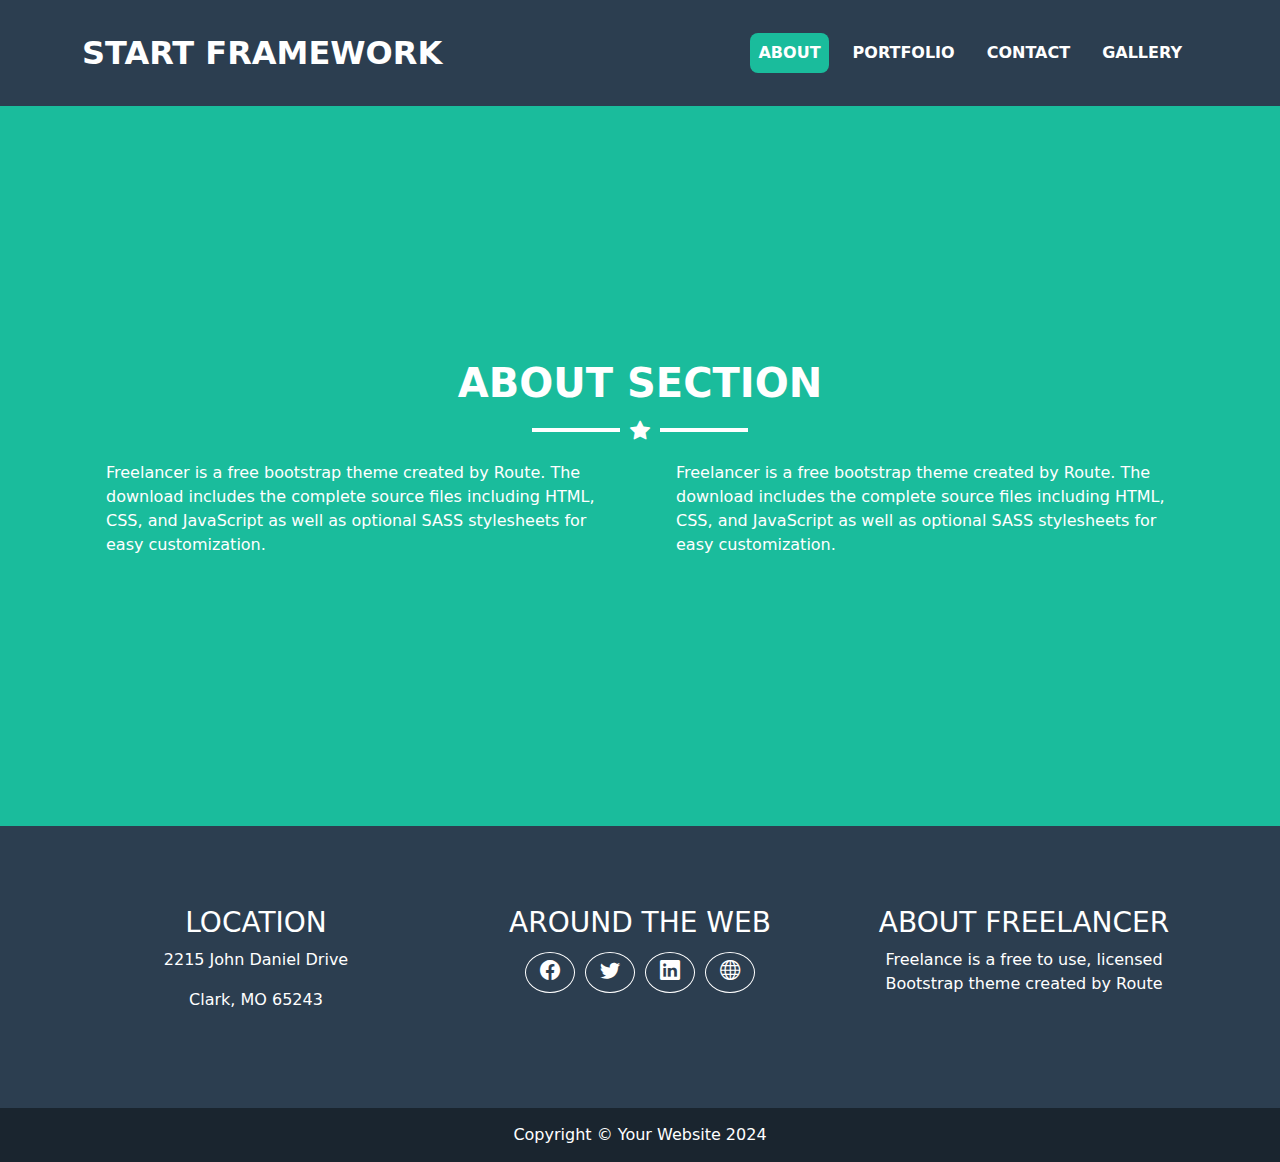
<file: about/index.html>
<!DOCTYPE html><html lang="en" data-critters-container><head>
  <meta charset="utf-8">
  <title>Start FrameWork</title>
  <base href="/">
  <meta name="viewport" content="width=device-width, initial-scale=1">
  <link rel="icon" type="image/x-icon" href="favicon.ico">
<style>@charset "UTF-8";@font-face{font-display:block;font-family:bootstrap-icons;src:url("./media/bootstrap-icons-X6UQXWUS.woff2?dd67030699838ea613ee6dbda90effa6") format("woff2"),url("./media/bootstrap-icons-OCU552PF.woff?dd67030699838ea613ee6dbda90effa6") format("woff")}.bi:before{display:inline-block;font-family:bootstrap-icons!important;font-style:normal;font-weight:400!important;font-variant:normal;text-transform:none;line-height:1;vertical-align:-.125em;-webkit-font-smoothing:antialiased;-moz-osx-font-smoothing:grayscale}.bi-facebook:before{content:"\f344"}.bi-globe:before{content:"\f3ee"}.bi-linkedin:before{content:"\f472"}.bi-star-fill:before{content:"\f586"}.bi-twitter:before{content:"\f5ef"}:root{--bs-blue:#0d6efd;--bs-indigo:#6610f2;--bs-purple:#6f42c1;--bs-pink:#d63384;--bs-red:#dc3545;--bs-orange:#fd7e14;--bs-yellow:#ffc107;--bs-green:#198754;--bs-teal:#20c997;--bs-cyan:#0dcaf0;--bs-black:#000;--bs-white:#fff;--bs-gray:#6c757d;--bs-gray-dark:#343a40;--bs-gray-100:#f8f9fa;--bs-gray-200:#e9ecef;--bs-gray-300:#dee2e6;--bs-gray-400:#ced4da;--bs-gray-500:#adb5bd;--bs-gray-600:#6c757d;--bs-gray-700:#495057;--bs-gray-800:#343a40;--bs-gray-900:#212529;--bs-primary:#0d6efd;--bs-secondary:#6c757d;--bs-success:#198754;--bs-info:#0dcaf0;--bs-warning:#ffc107;--bs-danger:#dc3545;--bs-light:#f8f9fa;--bs-dark:#212529;--bs-primary-rgb:13,110,253;--bs-secondary-rgb:108,117,125;--bs-success-rgb:25,135,84;--bs-info-rgb:13,202,240;--bs-warning-rgb:255,193,7;--bs-danger-rgb:220,53,69;--bs-light-rgb:248,249,250;--bs-dark-rgb:33,37,41;--bs-primary-text-emphasis:#052c65;--bs-secondary-text-emphasis:#2b2f32;--bs-success-text-emphasis:#0a3622;--bs-info-text-emphasis:#055160;--bs-warning-text-emphasis:#664d03;--bs-danger-text-emphasis:#58151c;--bs-light-text-emphasis:#495057;--bs-dark-text-emphasis:#495057;--bs-primary-bg-subtle:#cfe2ff;--bs-secondary-bg-subtle:#e2e3e5;--bs-success-bg-subtle:#d1e7dd;--bs-info-bg-subtle:#cff4fc;--bs-warning-bg-subtle:#fff3cd;--bs-danger-bg-subtle:#f8d7da;--bs-light-bg-subtle:#fcfcfd;--bs-dark-bg-subtle:#ced4da;--bs-primary-border-subtle:#9ec5fe;--bs-secondary-border-subtle:#c4c8cb;--bs-success-border-subtle:#a3cfbb;--bs-info-border-subtle:#9eeaf9;--bs-warning-border-subtle:#ffe69c;--bs-danger-border-subtle:#f1aeb5;--bs-light-border-subtle:#e9ecef;--bs-dark-border-subtle:#adb5bd;--bs-white-rgb:255,255,255;--bs-black-rgb:0,0,0;--bs-font-sans-serif:system-ui,-apple-system,"Segoe UI",Roboto,"Helvetica Neue","Noto Sans","Liberation Sans",Arial,sans-serif,"Apple Color Emoji","Segoe UI Emoji","Segoe UI Symbol","Noto Color Emoji";--bs-font-monospace:SFMono-Regular,Menlo,Monaco,Consolas,"Liberation Mono","Courier New",monospace;--bs-gradient:linear-gradient(180deg, rgba(255, 255, 255, .15), rgba(255, 255, 255, 0));--bs-body-font-family:var(--bs-font-sans-serif);--bs-body-font-size:1rem;--bs-body-font-weight:400;--bs-body-line-height:1.5;--bs-body-color:#212529;--bs-body-color-rgb:33,37,41;--bs-body-bg:#fff;--bs-body-bg-rgb:255,255,255;--bs-emphasis-color:#000;--bs-emphasis-color-rgb:0,0,0;--bs-secondary-color:rgba(33, 37, 41, .75);--bs-secondary-color-rgb:33,37,41;--bs-secondary-bg:#e9ecef;--bs-secondary-bg-rgb:233,236,239;--bs-tertiary-color:rgba(33, 37, 41, .5);--bs-tertiary-color-rgb:33,37,41;--bs-tertiary-bg:#f8f9fa;--bs-tertiary-bg-rgb:248,249,250;--bs-heading-color:inherit;--bs-link-color:#0d6efd;--bs-link-color-rgb:13,110,253;--bs-link-decoration:underline;--bs-link-hover-color:#0a58ca;--bs-link-hover-color-rgb:10,88,202;--bs-code-color:#d63384;--bs-highlight-color:#212529;--bs-highlight-bg:#fff3cd;--bs-border-width:1px;--bs-border-style:solid;--bs-border-color:#dee2e6;--bs-border-color-translucent:rgba(0, 0, 0, .175);--bs-border-radius:.375rem;--bs-border-radius-sm:.25rem;--bs-border-radius-lg:.5rem;--bs-border-radius-xl:1rem;--bs-border-radius-xxl:2rem;--bs-border-radius-2xl:var(--bs-border-radius-xxl);--bs-border-radius-pill:50rem;--bs-box-shadow:0 .5rem 1rem rgba(0, 0, 0, .15);--bs-box-shadow-sm:0 .125rem .25rem rgba(0, 0, 0, .075);--bs-box-shadow-lg:0 1rem 3rem rgba(0, 0, 0, .175);--bs-box-shadow-inset:inset 0 1px 2px rgba(0, 0, 0, .075);--bs-focus-ring-width:.25rem;--bs-focus-ring-opacity:.25;--bs-focus-ring-color:rgba(13, 110, 253, .25);--bs-form-valid-color:#198754;--bs-form-valid-border-color:#198754;--bs-form-invalid-color:#dc3545;--bs-form-invalid-border-color:#dc3545}*,:after,:before{box-sizing:border-box}@media (prefers-reduced-motion:no-preference){:root{scroll-behavior:smooth}}body{margin:0;font-family:var(--bs-body-font-family);font-size:var(--bs-body-font-size);font-weight:var(--bs-body-font-weight);line-height:var(--bs-body-line-height);color:var(--bs-body-color);text-align:var(--bs-body-text-align);background-color:var(--bs-body-bg);-webkit-text-size-adjust:100%;-webkit-tap-highlight-color:transparent}h1,h3{margin-top:0;margin-bottom:.5rem;font-weight:500;line-height:1.2;color:var(--bs-heading-color)}h1{font-size:calc(1.375rem + 1.5vw)}@media (min-width:1200px){h1{font-size:2.5rem}}h3{font-size:calc(1.3rem + .6vw)}@media (min-width:1200px){h3{font-size:1.75rem}}p{margin-top:0;margin-bottom:1rem}ul{padding-left:2rem}ul{margin-top:0;margin-bottom:1rem}a{color:rgba(var(--bs-link-color-rgb),var(--bs-link-opacity,1));text-decoration:underline}a:hover{--bs-link-color-rgb:var(--bs-link-hover-color-rgb)}button{border-radius:0}button:focus:not(:focus-visible){outline:0}button{margin:0;font-family:inherit;font-size:inherit;line-height:inherit}button{text-transform:none}[type=button],button{-webkit-appearance:button}[type=button]:not(:disabled),button:not(:disabled){cursor:pointer}.container{--bs-gutter-x:1.5rem;--bs-gutter-y:0;width:100%;padding-right:calc(var(--bs-gutter-x) * .5);padding-left:calc(var(--bs-gutter-x) * .5);margin-right:auto;margin-left:auto}@media (min-width:576px){.container{max-width:540px}}@media (min-width:768px){.container{max-width:720px}}@media (min-width:992px){.container{max-width:960px}}@media (min-width:1200px){.container{max-width:1140px}}@media (min-width:1400px){.container{max-width:1320px}}:root{--bs-breakpoint-xs:0;--bs-breakpoint-sm:576px;--bs-breakpoint-md:768px;--bs-breakpoint-lg:992px;--bs-breakpoint-xl:1200px;--bs-breakpoint-xxl:1400px}.row{--bs-gutter-x:1.5rem;--bs-gutter-y:0;display:flex;flex-wrap:wrap;margin-top:calc(-1 * var(--bs-gutter-y));margin-right:calc(-.5 * var(--bs-gutter-x));margin-left:calc(-.5 * var(--bs-gutter-x))}.row>*{flex-shrink:0;width:100%;max-width:100%;padding-right:calc(var(--bs-gutter-x) * .5);padding-left:calc(var(--bs-gutter-x) * .5);margin-top:var(--bs-gutter-y)}@media (min-width:768px){.col-md-6{flex:0 0 auto;width:50%}}.collapse:not(.show){display:none}.nav-link{display:block;padding:var(--bs-nav-link-padding-y) var(--bs-nav-link-padding-x);font-size:var(--bs-nav-link-font-size);font-weight:var(--bs-nav-link-font-weight);color:var(--bs-nav-link-color);text-decoration:none;background:0 0;border:0;transition:color .15s ease-in-out,background-color .15s ease-in-out,border-color .15s ease-in-out}@media (prefers-reduced-motion:reduce){.nav-link{transition:none}}.nav-link:focus,.nav-link:hover{color:var(--bs-nav-link-hover-color)}.nav-link:focus-visible{outline:0;box-shadow:0 0 0 .25rem #0d6efd40}.nav-link:disabled{color:var(--bs-nav-link-disabled-color);pointer-events:none;cursor:default}.navbar{--bs-navbar-padding-x:0;--bs-navbar-padding-y:.5rem;--bs-navbar-color:rgba(var(--bs-emphasis-color-rgb), .65);--bs-navbar-hover-color:rgba(var(--bs-emphasis-color-rgb), .8);--bs-navbar-disabled-color:rgba(var(--bs-emphasis-color-rgb), .3);--bs-navbar-active-color:rgba(var(--bs-emphasis-color-rgb), 1);--bs-navbar-brand-padding-y:.3125rem;--bs-navbar-brand-margin-end:1rem;--bs-navbar-brand-font-size:1.25rem;--bs-navbar-brand-color:rgba(var(--bs-emphasis-color-rgb), 1);--bs-navbar-brand-hover-color:rgba(var(--bs-emphasis-color-rgb), 1);--bs-navbar-nav-link-padding-x:.5rem;--bs-navbar-toggler-padding-y:.25rem;--bs-navbar-toggler-padding-x:.75rem;--bs-navbar-toggler-font-size:1.25rem;--bs-navbar-toggler-icon-bg:url("data:image/svg+xml,%3csvg xmlns='http://www.w3.org/2000/svg' viewBox='0 0 30 30'%3e%3cpath stroke='rgba%2833, 37, 41, 0.75%29' stroke-linecap='round' stroke-miterlimit='10' stroke-width='2' d='M4 7h22M4 15h22M4 23h22'/%3e%3c/svg%3e");--bs-navbar-toggler-border-color:rgba(var(--bs-emphasis-color-rgb), .15);--bs-navbar-toggler-border-radius:var(--bs-border-radius);--bs-navbar-toggler-focus-width:.25rem;--bs-navbar-toggler-transition:box-shadow .15s ease-in-out;position:relative;display:flex;flex-wrap:wrap;align-items:center;justify-content:space-between;padding:var(--bs-navbar-padding-y) var(--bs-navbar-padding-x)}.navbar>.container{display:flex;flex-wrap:inherit;align-items:center;justify-content:space-between}.navbar-brand{padding-top:var(--bs-navbar-brand-padding-y);padding-bottom:var(--bs-navbar-brand-padding-y);margin-right:var(--bs-navbar-brand-margin-end);font-size:var(--bs-navbar-brand-font-size);color:var(--bs-navbar-brand-color);text-decoration:none;white-space:nowrap}.navbar-brand:focus,.navbar-brand:hover{color:var(--bs-navbar-brand-hover-color)}.navbar-nav{--bs-nav-link-padding-x:0;--bs-nav-link-padding-y:.5rem;--bs-nav-link-font-weight: ;--bs-nav-link-color:var(--bs-navbar-color);--bs-nav-link-hover-color:var(--bs-navbar-hover-color);--bs-nav-link-disabled-color:var(--bs-navbar-disabled-color);display:flex;flex-direction:column;padding-left:0;margin-bottom:0;list-style:none}.navbar-collapse{flex-basis:100%;flex-grow:1;align-items:center}.navbar-toggler{padding:var(--bs-navbar-toggler-padding-y) var(--bs-navbar-toggler-padding-x);font-size:var(--bs-navbar-toggler-font-size);line-height:1;color:var(--bs-navbar-color);background-color:transparent;border:var(--bs-border-width) solid var(--bs-navbar-toggler-border-color);border-radius:var(--bs-navbar-toggler-border-radius);transition:var(--bs-navbar-toggler-transition)}@media (prefers-reduced-motion:reduce){.navbar-toggler{transition:none}}.navbar-toggler:hover{text-decoration:none}.navbar-toggler:focus{text-decoration:none;outline:0;box-shadow:0 0 0 var(--bs-navbar-toggler-focus-width)}.navbar-toggler-icon{display:inline-block;width:1.5em;height:1.5em;vertical-align:middle;background-image:var(--bs-navbar-toggler-icon-bg);background-repeat:no-repeat;background-position:center;background-size:100%}@media (min-width:992px){.navbar-expand-lg{flex-wrap:nowrap;justify-content:flex-start}.navbar-expand-lg .navbar-nav{flex-direction:row}.navbar-expand-lg .navbar-nav .nav-link{padding-right:var(--bs-navbar-nav-link-padding-x);padding-left:var(--bs-navbar-nav-link-padding-x)}.navbar-expand-lg .navbar-collapse{display:flex!important;flex-basis:auto}.navbar-expand-lg .navbar-toggler{display:none}}.card{--bs-card-spacer-y:1rem;--bs-card-spacer-x:1rem;--bs-card-title-spacer-y:.5rem;--bs-card-title-color: ;--bs-card-subtitle-color: ;--bs-card-border-width:var(--bs-border-width);--bs-card-border-color:var(--bs-border-color-translucent);--bs-card-border-radius:var(--bs-border-radius);--bs-card-box-shadow: ;--bs-card-inner-border-radius:calc(var(--bs-border-radius) - (var(--bs-border-width)));--bs-card-cap-padding-y:.5rem;--bs-card-cap-padding-x:1rem;--bs-card-cap-bg:rgba(var(--bs-body-color-rgb), .03);--bs-card-cap-color: ;--bs-card-height: ;--bs-card-color: ;--bs-card-bg:var(--bs-body-bg);--bs-card-img-overlay-padding:1rem;--bs-card-group-margin:.75rem;position:relative;display:flex;flex-direction:column;min-width:0;height:var(--bs-card-height);color:var(--bs-body-color);word-wrap:break-word;background-color:var(--bs-card-bg);background-clip:border-box;border:var(--bs-card-border-width) solid var(--bs-card-border-color);border-radius:var(--bs-card-border-radius)}.card-body{flex:1 1 auto;padding:var(--bs-card-spacer-y) var(--bs-card-spacer-x);color:var(--bs-card-color)}.card-group>.card{margin-bottom:var(--bs-card-group-margin)}@media (min-width:576px){.card-group{display:flex;flex-flow:row wrap}.card-group>.card{flex:1 0 0%;margin-bottom:0}.card-group>.card+.card{margin-left:0;border-left:0}.card-group>.card:not(:last-child){border-top-right-radius:0;border-bottom-right-radius:0}.card-group>.card:not(:first-child){border-top-left-radius:0;border-bottom-left-radius:0}}.fixed-top{position:fixed;top:0;right:0;left:0;z-index:1030}.m-4{margin:1.5rem!important}.mx-1{margin-right:.25rem!important;margin-left:.25rem!important}.mx-2{margin-right:.5rem!important;margin-left:.5rem!important}.mt-3{margin-top:1rem!important}.mb-3{margin-bottom:1rem!important}.px-4{padding-right:1.5rem!important;padding-left:1.5rem!important}.py-4{padding-top:1.5rem!important;padding-bottom:1.5rem!important}.fs-1{font-size:calc(1.375rem + 1.5vw)!important}.fs-2{font-size:calc(1.325rem + .9vw)!important}.fw-bold{font-weight:700!important}.fw-bolder{font-weight:bolder!important}.text-center{text-align:center!important}.text-uppercase{text-transform:uppercase!important}.text-white{--bs-text-opacity:1;color:rgba(var(--bs-white-rgb),var(--bs-text-opacity))!important}.bg-white{--bs-bg-opacity:1;background-color:rgba(var(--bs-white-rgb),var(--bs-bg-opacity))!important}.rounded-3{border-radius:var(--bs-border-radius-lg)!important}@media (min-width:992px){.mt-lg-0{margin-top:0!important}}@media (min-width:1200px){.fs-1{font-size:2.5rem!important}.fs-2{font-size:2rem!important}}:root{--main-color: #1abc9c;--second-color: #2c3e50}.line{height:4px;width:88px}.breaker{display:flex;align-items:center;justify-content:center;gap:10px}i{font-size:20px;color:#fff}.w-fit{width:fit-content}
</style><link rel="stylesheet" href="styles-KKXLOYP4.css" media="print" onload="this.media='all'"><noscript><link rel="stylesheet" href="styles-KKXLOYP4.css"></noscript><link rel="modulepreload" href="chunk-3HWJ3XUF.js"><style ng-app-id="ng">.nav-active[_ngcontent-ng-c1341735720]{background-color:var(--main-color)}a[_ngcontent-ng-c1341735720]{cursor:pointer}.navbar-collapse[_ngcontent-ng-c1341735720]{flex-grow:0}.navbar[_ngcontent-ng-c1341735720]{background-color:var(--second-color);transition:padding .5s ease}</style><style ng-app-id="ng">.footer[_ngcontent-ng-c1558343863]{background-color:var(--second-color);color:#fff;justify-content:center;text-align:center;padding:40px;margin:0}.card[_ngcontent-ng-c1558343863]{border:none;background-color:transparent;color:#fff}.icon[_ngcontent-ng-c1558343863]{border:1px white solid;border-radius:50%;padding:10px;cursor:pointer;color:#fff;text-align:center;margin:0 5px;transition:background-color .3s ease}.icon[_ngcontent-ng-c1558343863]   i[_ngcontent-ng-c1558343863]{transition:scale .3s ease}.icon[_ngcontent-ng-c1558343863]:hover{background-color:#444}.footer-p[_ngcontent-ng-c1558343863]{background-color:#1a252f;padding:15px;color:#fff;text-align:center}.footer-p[_ngcontent-ng-c1558343863]   p[_ngcontent-ng-c1558343863]{margin:0}</style><style ng-app-id="ng">#about[_ngcontent-ng-c3337743266]{min-height:80dvh;background-color:var(--main-color);display:flex;align-items:center;justify-content:center;flex-direction:column}</style></head>
<body><!--nghm-->
  <app-root _nghost-ng-c582792440 ng-version="17.3.12" ngh="1" ng-server-context="ssg"><app-navbar _ngcontent-ng-c582792440 _nghost-ng-c1341735720 ngh="0"><nav _ngcontent-ng-c1341735720 id="navbar" class="navbar navbar-expand-lg fixed-top py-4"><div _ngcontent-ng-c1341735720 class="container"><a _ngcontent-ng-c1341735720 routerlink="home" class="navbar-brand text-white fw-bolder fs-2" href="/home">START FRAMEWORK</a><button _ngcontent-ng-c1341735720 type="button" data-bs-toggle="collapse" data-bs-target="#navbarNav" aria-controls="navbarNav" aria-expanded="false" aria-label="Toggle navigation" class="navbar-toggler"><span _ngcontent-ng-c1341735720 class="navbar-toggler-icon"></span></button><div _ngcontent-ng-c1341735720 id="navbarNav" class="collapse navbar-collapse"><ul _ngcontent-ng-c1341735720 class="navbar-nav"><li _ngcontent-ng-c1341735720 class="nav-item mx-2 fw-bold"><a _ngcontent-ng-c1341735720 routerlink="about" routerlinkactive="nav-active rounded-3" class="nav-link text-uppercase text-white w-fit mt-3 mt-lg-0 nav-active rounded-3" href="/about">About</a></li><li _ngcontent-ng-c1341735720 class="nav-item mx-2 fw-bold"><a _ngcontent-ng-c1341735720 routerlink="portfolio" routerlinkactive="nav-active rounded-3" class="nav-link text-uppercase text-white w-fit mt-3 mt-lg-0" href="/portfolio">portfolio</a></li><li _ngcontent-ng-c1341735720 class="nav-item mx-2 fw-bold"><a _ngcontent-ng-c1341735720 routerlink="contact" routerlinkactive="nav-active rounded-3" class="nav-link text-uppercase text-white w-fit mt-3 mt-lg-0" href="/contact">contact</a></li><li _ngcontent-ng-c1341735720 class="nav-item mx-2 fw-bold"><a _ngcontent-ng-c1341735720 routerlink="gallery" routerlinkactive="nav-active rounded-3" class="nav-link text-uppercase text-white w-fit mt-3 mt-lg-0" href="/gallery">gallery</a></li></ul></div></div></nav></app-navbar><router-outlet _ngcontent-ng-c582792440></router-outlet><app-about _nghost-ng-c3337743266 ngh="0"><div _ngcontent-ng-c3337743266 id="about"><div _ngcontent-ng-c3337743266 class="container"><h1 _ngcontent-ng-c3337743266 class="text-white fs-1 fw-bolder text-uppercase text-center">about Section</h1><div _ngcontent-ng-c3337743266 class="breaker mb-3"><div _ngcontent-ng-c3337743266 class="line bg-white"></div><i _ngcontent-ng-c3337743266 class="bi bi-star-fill"></i><div _ngcontent-ng-c3337743266 class="line bg-white"></div></div><div _ngcontent-ng-c3337743266 class="row"><div _ngcontent-ng-c3337743266 class="col-md-6"><p _ngcontent-ng-c3337743266 class="text-white px-4"> Freelancer is a free bootstrap theme created by Route. The download includes the complete source files including HTML, CSS, and JavaScript as well as optional SASS stylesheets for easy customization. </p></div><div _ngcontent-ng-c3337743266 class="col-md-6"><p _ngcontent-ng-c3337743266 class="text-white px-4"> Freelancer is a free bootstrap theme created by Route. The download includes the complete source files including HTML, CSS, and JavaScript as well as optional SASS stylesheets for easy customization. </p></div></div></div></div></app-about><!----><app-footer _ngcontent-ng-c582792440 _nghost-ng-c1558343863 ngh="0"><div _ngcontent-ng-c1558343863 class="footer"><div _ngcontent-ng-c1558343863 class="card-group m-4"><div _ngcontent-ng-c1558343863 class="card"><div _ngcontent-ng-c1558343863 class="card-body text-center"><h3 _ngcontent-ng-c1558343863>LOCATION</h3><p _ngcontent-ng-c1558343863>2215 John Daniel Drive</p><p _ngcontent-ng-c1558343863>Clark, MO 65243</p></div></div><div _ngcontent-ng-c1558343863 class="card text-white"><div _ngcontent-ng-c1558343863 class="card-body text-center"><h3 _ngcontent-ng-c1558343863>AROUND THE WEB</h3><div _ngcontent-ng-c1558343863 class="icons mt-3"><a _ngcontent-ng-c1558343863 href="#" class="icon"><i _ngcontent-ng-c1558343863 class="bi bi-facebook mx-1"></i></a><a _ngcontent-ng-c1558343863 href="#" class="icon"><i _ngcontent-ng-c1558343863 class="bi-brands bi-twitter mx-1"></i></a><a _ngcontent-ng-c1558343863 href="#" class="icon"><i _ngcontent-ng-c1558343863 class="bi-brands bi-linkedin mx-1"></i></a><a _ngcontent-ng-c1558343863 href="#" class="icon"><i _ngcontent-ng-c1558343863 class="bi-solid bi-globe mx-1"></i></a></div></div></div><div _ngcontent-ng-c1558343863 class="card"><div _ngcontent-ng-c1558343863 class="card-body text-center"><h3 _ngcontent-ng-c1558343863>ABOUT FREELANCER</h3><p _ngcontent-ng-c1558343863> Freelance is a free to use, licensed Bootstrap theme created by Route </p></div></div></div></div><div _ngcontent-ng-c1558343863 class="footer-p"><p _ngcontent-ng-c1558343863>Copyright © Your Website 2024</p></div></app-footer></app-root>
<script src="polyfills-SCHOHYNV.js" type="module"></script><script src="scripts-QYHR5MO2.js" defer></script><script src="main-FRWBGIO5.js" type="module"></script>

<script id="ng-state" type="application/json">{"__nghData__":[{},{"c":{"1":[{"i":"c3337743266","r":1}]}}]}</script></body></html>
</file>
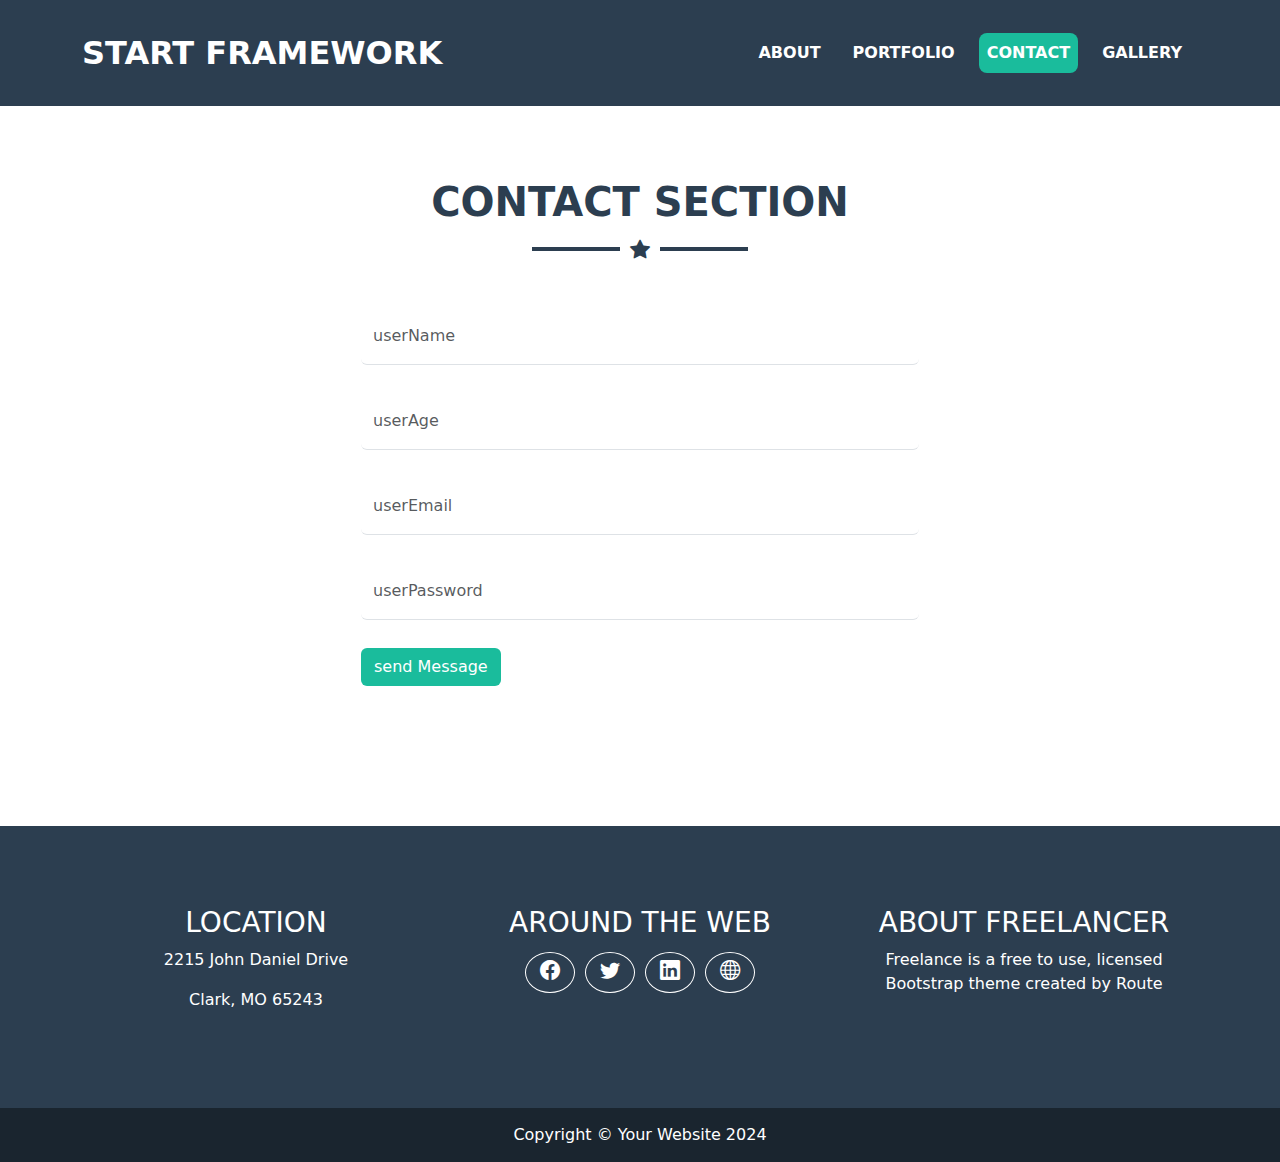
<file: contact/index.html>
<!DOCTYPE html><html lang="en" data-critters-container><head>
  <meta charset="utf-8">
  <title>Start FrameWork</title>
  <base href="/">
  <meta name="viewport" content="width=device-width, initial-scale=1">
  <link rel="icon" type="image/x-icon" href="favicon.ico">
<style>@charset "UTF-8";@font-face{font-display:block;font-family:bootstrap-icons;src:url("./media/bootstrap-icons-X6UQXWUS.woff2?dd67030699838ea613ee6dbda90effa6") format("woff2"),url("./media/bootstrap-icons-OCU552PF.woff?dd67030699838ea613ee6dbda90effa6") format("woff")}.bi:before{display:inline-block;font-family:bootstrap-icons!important;font-style:normal;font-weight:400!important;font-variant:normal;text-transform:none;line-height:1;vertical-align:-.125em;-webkit-font-smoothing:antialiased;-moz-osx-font-smoothing:grayscale}.bi-facebook:before{content:"\f344"}.bi-globe:before{content:"\f3ee"}.bi-linkedin:before{content:"\f472"}.bi-star-fill:before{content:"\f586"}.bi-twitter:before{content:"\f5ef"}:root{--bs-blue:#0d6efd;--bs-indigo:#6610f2;--bs-purple:#6f42c1;--bs-pink:#d63384;--bs-red:#dc3545;--bs-orange:#fd7e14;--bs-yellow:#ffc107;--bs-green:#198754;--bs-teal:#20c997;--bs-cyan:#0dcaf0;--bs-black:#000;--bs-white:#fff;--bs-gray:#6c757d;--bs-gray-dark:#343a40;--bs-gray-100:#f8f9fa;--bs-gray-200:#e9ecef;--bs-gray-300:#dee2e6;--bs-gray-400:#ced4da;--bs-gray-500:#adb5bd;--bs-gray-600:#6c757d;--bs-gray-700:#495057;--bs-gray-800:#343a40;--bs-gray-900:#212529;--bs-primary:#0d6efd;--bs-secondary:#6c757d;--bs-success:#198754;--bs-info:#0dcaf0;--bs-warning:#ffc107;--bs-danger:#dc3545;--bs-light:#f8f9fa;--bs-dark:#212529;--bs-primary-rgb:13,110,253;--bs-secondary-rgb:108,117,125;--bs-success-rgb:25,135,84;--bs-info-rgb:13,202,240;--bs-warning-rgb:255,193,7;--bs-danger-rgb:220,53,69;--bs-light-rgb:248,249,250;--bs-dark-rgb:33,37,41;--bs-primary-text-emphasis:#052c65;--bs-secondary-text-emphasis:#2b2f32;--bs-success-text-emphasis:#0a3622;--bs-info-text-emphasis:#055160;--bs-warning-text-emphasis:#664d03;--bs-danger-text-emphasis:#58151c;--bs-light-text-emphasis:#495057;--bs-dark-text-emphasis:#495057;--bs-primary-bg-subtle:#cfe2ff;--bs-secondary-bg-subtle:#e2e3e5;--bs-success-bg-subtle:#d1e7dd;--bs-info-bg-subtle:#cff4fc;--bs-warning-bg-subtle:#fff3cd;--bs-danger-bg-subtle:#f8d7da;--bs-light-bg-subtle:#fcfcfd;--bs-dark-bg-subtle:#ced4da;--bs-primary-border-subtle:#9ec5fe;--bs-secondary-border-subtle:#c4c8cb;--bs-success-border-subtle:#a3cfbb;--bs-info-border-subtle:#9eeaf9;--bs-warning-border-subtle:#ffe69c;--bs-danger-border-subtle:#f1aeb5;--bs-light-border-subtle:#e9ecef;--bs-dark-border-subtle:#adb5bd;--bs-white-rgb:255,255,255;--bs-black-rgb:0,0,0;--bs-font-sans-serif:system-ui,-apple-system,"Segoe UI",Roboto,"Helvetica Neue","Noto Sans","Liberation Sans",Arial,sans-serif,"Apple Color Emoji","Segoe UI Emoji","Segoe UI Symbol","Noto Color Emoji";--bs-font-monospace:SFMono-Regular,Menlo,Monaco,Consolas,"Liberation Mono","Courier New",monospace;--bs-gradient:linear-gradient(180deg, rgba(255, 255, 255, .15), rgba(255, 255, 255, 0));--bs-body-font-family:var(--bs-font-sans-serif);--bs-body-font-size:1rem;--bs-body-font-weight:400;--bs-body-line-height:1.5;--bs-body-color:#212529;--bs-body-color-rgb:33,37,41;--bs-body-bg:#fff;--bs-body-bg-rgb:255,255,255;--bs-emphasis-color:#000;--bs-emphasis-color-rgb:0,0,0;--bs-secondary-color:rgba(33, 37, 41, .75);--bs-secondary-color-rgb:33,37,41;--bs-secondary-bg:#e9ecef;--bs-secondary-bg-rgb:233,236,239;--bs-tertiary-color:rgba(33, 37, 41, .5);--bs-tertiary-color-rgb:33,37,41;--bs-tertiary-bg:#f8f9fa;--bs-tertiary-bg-rgb:248,249,250;--bs-heading-color:inherit;--bs-link-color:#0d6efd;--bs-link-color-rgb:13,110,253;--bs-link-decoration:underline;--bs-link-hover-color:#0a58ca;--bs-link-hover-color-rgb:10,88,202;--bs-code-color:#d63384;--bs-highlight-color:#212529;--bs-highlight-bg:#fff3cd;--bs-border-width:1px;--bs-border-style:solid;--bs-border-color:#dee2e6;--bs-border-color-translucent:rgba(0, 0, 0, .175);--bs-border-radius:.375rem;--bs-border-radius-sm:.25rem;--bs-border-radius-lg:.5rem;--bs-border-radius-xl:1rem;--bs-border-radius-xxl:2rem;--bs-border-radius-2xl:var(--bs-border-radius-xxl);--bs-border-radius-pill:50rem;--bs-box-shadow:0 .5rem 1rem rgba(0, 0, 0, .15);--bs-box-shadow-sm:0 .125rem .25rem rgba(0, 0, 0, .075);--bs-box-shadow-lg:0 1rem 3rem rgba(0, 0, 0, .175);--bs-box-shadow-inset:inset 0 1px 2px rgba(0, 0, 0, .075);--bs-focus-ring-width:.25rem;--bs-focus-ring-opacity:.25;--bs-focus-ring-color:rgba(13, 110, 253, .25);--bs-form-valid-color:#198754;--bs-form-valid-border-color:#198754;--bs-form-invalid-color:#dc3545;--bs-form-invalid-border-color:#dc3545}*,:after,:before{box-sizing:border-box}@media (prefers-reduced-motion:no-preference){:root{scroll-behavior:smooth}}body{margin:0;font-family:var(--bs-body-font-family);font-size:var(--bs-body-font-size);font-weight:var(--bs-body-font-weight);line-height:var(--bs-body-line-height);color:var(--bs-body-color);text-align:var(--bs-body-text-align);background-color:var(--bs-body-bg);-webkit-text-size-adjust:100%;-webkit-tap-highlight-color:transparent}h1,h3{margin-top:0;margin-bottom:.5rem;font-weight:500;line-height:1.2;color:var(--bs-heading-color)}h1{font-size:calc(1.375rem + 1.5vw)}@media (min-width:1200px){h1{font-size:2.5rem}}h3{font-size:calc(1.3rem + .6vw)}@media (min-width:1200px){h3{font-size:1.75rem}}p{margin-top:0;margin-bottom:1rem}ul{padding-left:2rem}ul{margin-top:0;margin-bottom:1rem}a{color:rgba(var(--bs-link-color-rgb),var(--bs-link-opacity,1));text-decoration:underline}a:hover{--bs-link-color-rgb:var(--bs-link-hover-color-rgb)}label{display:inline-block}button{border-radius:0}button:focus:not(:focus-visible){outline:0}button,input{margin:0;font-family:inherit;font-size:inherit;line-height:inherit}button{text-transform:none}[type=button],button{-webkit-appearance:button}[type=button]:not(:disabled),button:not(:disabled){cursor:pointer}.container{--bs-gutter-x:1.5rem;--bs-gutter-y:0;width:100%;padding-right:calc(var(--bs-gutter-x) * .5);padding-left:calc(var(--bs-gutter-x) * .5);margin-right:auto;margin-left:auto}@media (min-width:576px){.container{max-width:540px}}@media (min-width:768px){.container{max-width:720px}}@media (min-width:992px){.container{max-width:960px}}@media (min-width:1200px){.container{max-width:1140px}}@media (min-width:1400px){.container{max-width:1320px}}:root{--bs-breakpoint-xs:0;--bs-breakpoint-sm:576px;--bs-breakpoint-md:768px;--bs-breakpoint-lg:992px;--bs-breakpoint-xl:1200px;--bs-breakpoint-xxl:1400px}.row{--bs-gutter-x:1.5rem;--bs-gutter-y:0;display:flex;flex-wrap:wrap;margin-top:calc(-1 * var(--bs-gutter-y));margin-right:calc(-.5 * var(--bs-gutter-x));margin-left:calc(-.5 * var(--bs-gutter-x))}.row>*{flex-shrink:0;width:100%;max-width:100%;padding-right:calc(var(--bs-gutter-x) * .5);padding-left:calc(var(--bs-gutter-x) * .5);margin-top:var(--bs-gutter-y)}.col-12{flex:0 0 auto;width:100%}.form-control{display:block;width:100%;padding:.375rem .75rem;font-size:1rem;font-weight:400;line-height:1.5;color:var(--bs-body-color);-webkit-appearance:none;-moz-appearance:none;appearance:none;background-color:var(--bs-body-bg);background-clip:padding-box;border:var(--bs-border-width) solid var(--bs-border-color);border-radius:var(--bs-border-radius);transition:border-color .15s ease-in-out,box-shadow .15s ease-in-out}@media (prefers-reduced-motion:reduce){.form-control{transition:none}}.form-control:focus{color:var(--bs-body-color);background-color:var(--bs-body-bg);border-color:#86b7fe;outline:0;box-shadow:0 0 0 .25rem #0d6efd40}.form-control::-webkit-date-and-time-value{min-width:85px;height:1.5em;margin:0}.form-control::-webkit-datetime-edit{display:block;padding:0}.form-control::-moz-placeholder{color:var(--bs-secondary-color);opacity:1}.form-control::placeholder{color:var(--bs-secondary-color);opacity:1}.form-control:disabled{background-color:var(--bs-secondary-bg);opacity:1}.form-control::-webkit-file-upload-button{padding:.375rem .75rem;margin:-.375rem -.75rem;-webkit-margin-end:.75rem;margin-inline-end:.75rem;color:var(--bs-body-color);background-color:var(--bs-tertiary-bg);pointer-events:none;border-color:inherit;border-style:solid;border-width:0;border-inline-end-width:var(--bs-border-width);border-radius:0;-webkit-transition:color .15s ease-in-out,background-color .15s ease-in-out,border-color .15s ease-in-out,box-shadow .15s ease-in-out;transition:color .15s ease-in-out,background-color .15s ease-in-out,border-color .15s ease-in-out,box-shadow .15s ease-in-out}.form-control::file-selector-button{padding:.375rem .75rem;margin:-.375rem -.75rem;-webkit-margin-end:.75rem;margin-inline-end:.75rem;color:var(--bs-body-color);background-color:var(--bs-tertiary-bg);pointer-events:none;border-color:inherit;border-style:solid;border-width:0;border-inline-end-width:var(--bs-border-width);border-radius:0;transition:color .15s ease-in-out,background-color .15s ease-in-out,border-color .15s ease-in-out,box-shadow .15s ease-in-out}@media (prefers-reduced-motion:reduce){.form-control::-webkit-file-upload-button{-webkit-transition:none;transition:none}.form-control::file-selector-button{transition:none}}.form-control:hover:not(:disabled):not([readonly])::-webkit-file-upload-button{background-color:var(--bs-secondary-bg)}.form-control:hover:not(:disabled):not([readonly])::file-selector-button{background-color:var(--bs-secondary-bg)}.btn{--bs-btn-padding-x:.75rem;--bs-btn-padding-y:.375rem;--bs-btn-font-family: ;--bs-btn-font-size:1rem;--bs-btn-font-weight:400;--bs-btn-line-height:1.5;--bs-btn-color:var(--bs-body-color);--bs-btn-bg:transparent;--bs-btn-border-width:var(--bs-border-width);--bs-btn-border-color:transparent;--bs-btn-border-radius:var(--bs-border-radius);--bs-btn-hover-border-color:transparent;--bs-btn-box-shadow:inset 0 1px 0 rgba(255, 255, 255, .15),0 1px 1px rgba(0, 0, 0, .075);--bs-btn-disabled-opacity:.65;--bs-btn-focus-box-shadow:0 0 0 .25rem rgba(var(--bs-btn-focus-shadow-rgb), .5);display:inline-block;padding:var(--bs-btn-padding-y) var(--bs-btn-padding-x);font-family:var(--bs-btn-font-family);font-size:var(--bs-btn-font-size);font-weight:var(--bs-btn-font-weight);line-height:var(--bs-btn-line-height);color:var(--bs-btn-color);text-align:center;text-decoration:none;vertical-align:middle;cursor:pointer;-webkit-user-select:none;-moz-user-select:none;user-select:none;border:var(--bs-btn-border-width) solid var(--bs-btn-border-color);border-radius:var(--bs-btn-border-radius);background-color:var(--bs-btn-bg);transition:color .15s ease-in-out,background-color .15s ease-in-out,border-color .15s ease-in-out,box-shadow .15s ease-in-out}@media (prefers-reduced-motion:reduce){.btn{transition:none}}.btn:hover{color:var(--bs-btn-hover-color);background-color:var(--bs-btn-hover-bg);border-color:var(--bs-btn-hover-border-color)}.btn:focus-visible{color:var(--bs-btn-hover-color);background-color:var(--bs-btn-hover-bg);border-color:var(--bs-btn-hover-border-color);outline:0;box-shadow:var(--bs-btn-focus-box-shadow)}.btn:first-child:active,:not(.btn-check)+.btn:active{color:var(--bs-btn-active-color);background-color:var(--bs-btn-active-bg);border-color:var(--bs-btn-active-border-color)}.btn:first-child:active:focus-visible,:not(.btn-check)+.btn:active:focus-visible{box-shadow:var(--bs-btn-focus-box-shadow)}.btn:disabled{color:var(--bs-btn-disabled-color);pointer-events:none;background-color:var(--bs-btn-disabled-bg);border-color:var(--bs-btn-disabled-border-color);opacity:var(--bs-btn-disabled-opacity)}.collapse:not(.show){display:none}.nav-link{display:block;padding:var(--bs-nav-link-padding-y) var(--bs-nav-link-padding-x);font-size:var(--bs-nav-link-font-size);font-weight:var(--bs-nav-link-font-weight);color:var(--bs-nav-link-color);text-decoration:none;background:0 0;border:0;transition:color .15s ease-in-out,background-color .15s ease-in-out,border-color .15s ease-in-out}@media (prefers-reduced-motion:reduce){.nav-link{transition:none}}.nav-link:focus,.nav-link:hover{color:var(--bs-nav-link-hover-color)}.nav-link:focus-visible{outline:0;box-shadow:0 0 0 .25rem #0d6efd40}.nav-link:disabled{color:var(--bs-nav-link-disabled-color);pointer-events:none;cursor:default}.navbar{--bs-navbar-padding-x:0;--bs-navbar-padding-y:.5rem;--bs-navbar-color:rgba(var(--bs-emphasis-color-rgb), .65);--bs-navbar-hover-color:rgba(var(--bs-emphasis-color-rgb), .8);--bs-navbar-disabled-color:rgba(var(--bs-emphasis-color-rgb), .3);--bs-navbar-active-color:rgba(var(--bs-emphasis-color-rgb), 1);--bs-navbar-brand-padding-y:.3125rem;--bs-navbar-brand-margin-end:1rem;--bs-navbar-brand-font-size:1.25rem;--bs-navbar-brand-color:rgba(var(--bs-emphasis-color-rgb), 1);--bs-navbar-brand-hover-color:rgba(var(--bs-emphasis-color-rgb), 1);--bs-navbar-nav-link-padding-x:.5rem;--bs-navbar-toggler-padding-y:.25rem;--bs-navbar-toggler-padding-x:.75rem;--bs-navbar-toggler-font-size:1.25rem;--bs-navbar-toggler-icon-bg:url("data:image/svg+xml,%3csvg xmlns='http://www.w3.org/2000/svg' viewBox='0 0 30 30'%3e%3cpath stroke='rgba%2833, 37, 41, 0.75%29' stroke-linecap='round' stroke-miterlimit='10' stroke-width='2' d='M4 7h22M4 15h22M4 23h22'/%3e%3c/svg%3e");--bs-navbar-toggler-border-color:rgba(var(--bs-emphasis-color-rgb), .15);--bs-navbar-toggler-border-radius:var(--bs-border-radius);--bs-navbar-toggler-focus-width:.25rem;--bs-navbar-toggler-transition:box-shadow .15s ease-in-out;position:relative;display:flex;flex-wrap:wrap;align-items:center;justify-content:space-between;padding:var(--bs-navbar-padding-y) var(--bs-navbar-padding-x)}.navbar>.container{display:flex;flex-wrap:inherit;align-items:center;justify-content:space-between}.navbar-brand{padding-top:var(--bs-navbar-brand-padding-y);padding-bottom:var(--bs-navbar-brand-padding-y);margin-right:var(--bs-navbar-brand-margin-end);font-size:var(--bs-navbar-brand-font-size);color:var(--bs-navbar-brand-color);text-decoration:none;white-space:nowrap}.navbar-brand:focus,.navbar-brand:hover{color:var(--bs-navbar-brand-hover-color)}.navbar-nav{--bs-nav-link-padding-x:0;--bs-nav-link-padding-y:.5rem;--bs-nav-link-font-weight: ;--bs-nav-link-color:var(--bs-navbar-color);--bs-nav-link-hover-color:var(--bs-navbar-hover-color);--bs-nav-link-disabled-color:var(--bs-navbar-disabled-color);display:flex;flex-direction:column;padding-left:0;margin-bottom:0;list-style:none}.navbar-collapse{flex-basis:100%;flex-grow:1;align-items:center}.navbar-toggler{padding:var(--bs-navbar-toggler-padding-y) var(--bs-navbar-toggler-padding-x);font-size:var(--bs-navbar-toggler-font-size);line-height:1;color:var(--bs-navbar-color);background-color:transparent;border:var(--bs-border-width) solid var(--bs-navbar-toggler-border-color);border-radius:var(--bs-navbar-toggler-border-radius);transition:var(--bs-navbar-toggler-transition)}@media (prefers-reduced-motion:reduce){.navbar-toggler{transition:none}}.navbar-toggler:hover{text-decoration:none}.navbar-toggler:focus{text-decoration:none;outline:0;box-shadow:0 0 0 var(--bs-navbar-toggler-focus-width)}.navbar-toggler-icon{display:inline-block;width:1.5em;height:1.5em;vertical-align:middle;background-image:var(--bs-navbar-toggler-icon-bg);background-repeat:no-repeat;background-position:center;background-size:100%}@media (min-width:992px){.navbar-expand-lg{flex-wrap:nowrap;justify-content:flex-start}.navbar-expand-lg .navbar-nav{flex-direction:row}.navbar-expand-lg .navbar-nav .nav-link{padding-right:var(--bs-navbar-nav-link-padding-x);padding-left:var(--bs-navbar-nav-link-padding-x)}.navbar-expand-lg .navbar-collapse{display:flex!important;flex-basis:auto}.navbar-expand-lg .navbar-toggler{display:none}}.card{--bs-card-spacer-y:1rem;--bs-card-spacer-x:1rem;--bs-card-title-spacer-y:.5rem;--bs-card-title-color: ;--bs-card-subtitle-color: ;--bs-card-border-width:var(--bs-border-width);--bs-card-border-color:var(--bs-border-color-translucent);--bs-card-border-radius:var(--bs-border-radius);--bs-card-box-shadow: ;--bs-card-inner-border-radius:calc(var(--bs-border-radius) - (var(--bs-border-width)));--bs-card-cap-padding-y:.5rem;--bs-card-cap-padding-x:1rem;--bs-card-cap-bg:rgba(var(--bs-body-color-rgb), .03);--bs-card-cap-color: ;--bs-card-height: ;--bs-card-color: ;--bs-card-bg:var(--bs-body-bg);--bs-card-img-overlay-padding:1rem;--bs-card-group-margin:.75rem;position:relative;display:flex;flex-direction:column;min-width:0;height:var(--bs-card-height);color:var(--bs-body-color);word-wrap:break-word;background-color:var(--bs-card-bg);background-clip:border-box;border:var(--bs-card-border-width) solid var(--bs-card-border-color);border-radius:var(--bs-card-border-radius)}.card-body{flex:1 1 auto;padding:var(--bs-card-spacer-y) var(--bs-card-spacer-x);color:var(--bs-card-color)}.card-group>.card{margin-bottom:var(--bs-card-group-margin)}@media (min-width:576px){.card-group{display:flex;flex-flow:row wrap}.card-group>.card{flex:1 0 0%;margin-bottom:0}.card-group>.card+.card{margin-left:0;border-left:0}.card-group>.card:not(:last-child){border-top-right-radius:0;border-bottom-right-radius:0}.card-group>.card:not(:first-child){border-top-left-radius:0;border-bottom-left-radius:0}}.fixed-top{position:fixed;top:0;right:0;left:0;z-index:1030}.position-relative{position:relative!important}.border-0{border:0!important}.border-bottom{border-bottom:var(--bs-border-width) var(--bs-border-style) var(--bs-border-color)!important}.w-50{width:50%!important}.m-4{margin:1.5rem!important}.mx-1{margin-right:.25rem!important;margin-left:.25rem!important}.mx-2{margin-right:.5rem!important;margin-left:.5rem!important}.mx-auto{margin-right:auto!important;margin-left:auto!important}.my-1{margin-top:.25rem!important;margin-bottom:.25rem!important}.mt-3{margin-top:1rem!important}.mt-4{margin-top:1.5rem!important}.mb-3{margin-bottom:1rem!important}.mb-5{margin-bottom:3rem!important}.py-3{padding-top:1rem!important;padding-bottom:1rem!important}.py-4{padding-top:1.5rem!important;padding-bottom:1.5rem!important}.py-5{padding-top:3rem!important;padding-bottom:3rem!important}.pt-4{padding-top:1.5rem!important}.fs-1{font-size:calc(1.375rem + 1.5vw)!important}.fs-2{font-size:calc(1.325rem + .9vw)!important}.fw-bold{font-weight:700!important}.fw-bolder{font-weight:bolder!important}.text-center{text-align:center!important}.text-uppercase{text-transform:uppercase!important}.text-white{--bs-text-opacity:1;color:rgba(var(--bs-white-rgb),var(--bs-text-opacity))!important}.rounded-3{border-radius:var(--bs-border-radius-lg)!important}@media (min-width:992px){.mt-lg-0{margin-top:0!important}}@media (min-width:1200px){.fs-1{font-size:2.5rem!important}.fs-2{font-size:2rem!important}}:root{--main-color: #1abc9c;--second-color: #2c3e50}.line{height:4px;width:88px}.breaker{display:flex;align-items:center;justify-content:center;gap:10px}i{font-size:20px;color:#fff}.w-fit{width:fit-content}.text-sec{color:var(--second-color)}.bg-main{background-color:var(--main-color)}.bg-sec{background-color:var(--second-color)}
</style><link rel="stylesheet" href="styles-KKXLOYP4.css" media="print" onload="this.media='all'"><noscript><link rel="stylesheet" href="styles-KKXLOYP4.css"></noscript><link rel="modulepreload" href="chunk-3HWJ3XUF.js"><style ng-app-id="ng">.nav-active[_ngcontent-ng-c1341735720]{background-color:var(--main-color)}a[_ngcontent-ng-c1341735720]{cursor:pointer}.navbar-collapse[_ngcontent-ng-c1341735720]{flex-grow:0}.navbar[_ngcontent-ng-c1341735720]{background-color:var(--second-color);transition:padding .5s ease}</style><style ng-app-id="ng">.footer[_ngcontent-ng-c1558343863]{background-color:var(--second-color);color:#fff;justify-content:center;text-align:center;padding:40px;margin:0}.card[_ngcontent-ng-c1558343863]{border:none;background-color:transparent;color:#fff}.icon[_ngcontent-ng-c1558343863]{border:1px white solid;border-radius:50%;padding:10px;cursor:pointer;color:#fff;text-align:center;margin:0 5px;transition:background-color .3s ease}.icon[_ngcontent-ng-c1558343863]   i[_ngcontent-ng-c1558343863]{transition:scale .3s ease}.icon[_ngcontent-ng-c1558343863]:hover{background-color:#444}.footer-p[_ngcontent-ng-c1558343863]{background-color:#1a252f;padding:15px;color:#fff;text-align:center}.footer-p[_ngcontent-ng-c1558343863]   p[_ngcontent-ng-c1558343863]{margin:0}</style><style ng-app-id="ng">label[_ngcontent-ng-c3528498730]{color:var(--main-color);bottom:-24px;transition:.6s bottom}input.form-control[_ngcontent-ng-c3528498730]:focus{box-shadow:none}.btn[_ngcontent-ng-c3528498730]:hover, .btn[_ngcontent-ng-c3528498730]:focus{background-color:var(--main-color)}#contact[_ngcontent-ng-c3528498730]{min-height:80dvh}</style></head>
<body><!--nghm-->
  <app-root _nghost-ng-c582792440 ng-version="17.3.12" ngh="1" ng-server-context="ssg"><app-navbar _ngcontent-ng-c582792440 _nghost-ng-c1341735720 ngh="0"><nav _ngcontent-ng-c1341735720 id="navbar" class="navbar navbar-expand-lg fixed-top py-4"><div _ngcontent-ng-c1341735720 class="container"><a _ngcontent-ng-c1341735720 routerlink="home" class="navbar-brand text-white fw-bolder fs-2" href="/home">START FRAMEWORK</a><button _ngcontent-ng-c1341735720 type="button" data-bs-toggle="collapse" data-bs-target="#navbarNav" aria-controls="navbarNav" aria-expanded="false" aria-label="Toggle navigation" class="navbar-toggler"><span _ngcontent-ng-c1341735720 class="navbar-toggler-icon"></span></button><div _ngcontent-ng-c1341735720 id="navbarNav" class="collapse navbar-collapse"><ul _ngcontent-ng-c1341735720 class="navbar-nav"><li _ngcontent-ng-c1341735720 class="nav-item mx-2 fw-bold"><a _ngcontent-ng-c1341735720 routerlink="about" routerlinkactive="nav-active rounded-3" class="nav-link text-uppercase text-white w-fit mt-3 mt-lg-0" href="/about">About</a></li><li _ngcontent-ng-c1341735720 class="nav-item mx-2 fw-bold"><a _ngcontent-ng-c1341735720 routerlink="portfolio" routerlinkactive="nav-active rounded-3" class="nav-link text-uppercase text-white w-fit mt-3 mt-lg-0" href="/portfolio">portfolio</a></li><li _ngcontent-ng-c1341735720 class="nav-item mx-2 fw-bold"><a _ngcontent-ng-c1341735720 routerlink="contact" routerlinkactive="nav-active rounded-3" class="nav-link text-uppercase text-white w-fit mt-3 mt-lg-0 nav-active rounded-3" href="/contact">contact</a></li><li _ngcontent-ng-c1341735720 class="nav-item mx-2 fw-bold"><a _ngcontent-ng-c1341735720 routerlink="gallery" routerlinkactive="nav-active rounded-3" class="nav-link text-uppercase text-white w-fit mt-3 mt-lg-0" href="/gallery">gallery</a></li></ul></div></div></nav></app-navbar><router-outlet _ngcontent-ng-c582792440></router-outlet><app-contact _nghost-ng-c3528498730 ngh="0"><div _ngcontent-ng-c3528498730 id="contact" class="py-5"><div _ngcontent-ng-c3528498730 class="container"><h1 _ngcontent-ng-c3528498730 class="text-sec fs-1 fw-bolder text-uppercase text-center pt-4">contact Section</h1><div _ngcontent-ng-c3528498730 class="row"><div _ngcontent-ng-c3528498730 class="col-12"><div _ngcontent-ng-c3528498730 class="breaker mb-3"><div _ngcontent-ng-c3528498730 class="line bg-sec"></div><i _ngcontent-ng-c3528498730 class="bi bi-star-fill text-sec"></i><div _ngcontent-ng-c3528498730 class="line bg-sec"></div></div></div></div><div _ngcontent-ng-c3528498730 class="w-50 mx-auto mb-5"><div _ngcontent-ng-c3528498730 class="form-group position-relative my-1"><label _ngcontent-ng-c3528498730 for="userName" id="nameLabel" class="position-relative">userName : </label><input _ngcontent-ng-c3528498730 id="userName" type="text" placeholder="userName" name="userName" class="form-control border-0 border-bottom py-3 position-relative"></div><div _ngcontent-ng-c3528498730 class="form-group position-relative my-1"><label _ngcontent-ng-c3528498730 for="userAge" id="ageLabel" class="position-relative">userAge : </label><input _ngcontent-ng-c3528498730 id="userAge" type="text" placeholder="userAge" name="userAge" class="form-control border-0 border-bottom py-3 position-relative"></div><div _ngcontent-ng-c3528498730 class="form-group position-relative my-1"><label _ngcontent-ng-c3528498730 for="userEmail" id="mailLabel" class="position-relative">userEmail : </label><input _ngcontent-ng-c3528498730 id="userEmail" type="email" placeholder="userEmail" name="userEmail" class="form-control border-0 border-bottom py-3 position-relative"></div><div _ngcontent-ng-c3528498730 class="form-group position-relative my-1"><label _ngcontent-ng-c3528498730 for="userPassword" id="passwordLabel" class="position-relative">userPassword : </label><input _ngcontent-ng-c3528498730 id="userPassword" type="Password" placeholder="userPassword" name="userPassword" class="form-control border-0 border-bottom py-3 position-relative"></div><button _ngcontent-ng-c3528498730 class="btn mt-4 text-white bg-main"> send Message </button></div></div></div></app-contact><!----><app-footer _ngcontent-ng-c582792440 _nghost-ng-c1558343863 ngh="0"><div _ngcontent-ng-c1558343863 class="footer"><div _ngcontent-ng-c1558343863 class="card-group m-4"><div _ngcontent-ng-c1558343863 class="card"><div _ngcontent-ng-c1558343863 class="card-body text-center"><h3 _ngcontent-ng-c1558343863>LOCATION</h3><p _ngcontent-ng-c1558343863>2215 John Daniel Drive</p><p _ngcontent-ng-c1558343863>Clark, MO 65243</p></div></div><div _ngcontent-ng-c1558343863 class="card text-white"><div _ngcontent-ng-c1558343863 class="card-body text-center"><h3 _ngcontent-ng-c1558343863>AROUND THE WEB</h3><div _ngcontent-ng-c1558343863 class="icons mt-3"><a _ngcontent-ng-c1558343863 href="#" class="icon"><i _ngcontent-ng-c1558343863 class="bi bi-facebook mx-1"></i></a><a _ngcontent-ng-c1558343863 href="#" class="icon"><i _ngcontent-ng-c1558343863 class="bi-brands bi-twitter mx-1"></i></a><a _ngcontent-ng-c1558343863 href="#" class="icon"><i _ngcontent-ng-c1558343863 class="bi-brands bi-linkedin mx-1"></i></a><a _ngcontent-ng-c1558343863 href="#" class="icon"><i _ngcontent-ng-c1558343863 class="bi-solid bi-globe mx-1"></i></a></div></div></div><div _ngcontent-ng-c1558343863 class="card"><div _ngcontent-ng-c1558343863 class="card-body text-center"><h3 _ngcontent-ng-c1558343863>ABOUT FREELANCER</h3><p _ngcontent-ng-c1558343863> Freelance is a free to use, licensed Bootstrap theme created by Route </p></div></div></div></div><div _ngcontent-ng-c1558343863 class="footer-p"><p _ngcontent-ng-c1558343863>Copyright © Your Website 2024</p></div></app-footer></app-root>
<script src="polyfills-SCHOHYNV.js" type="module"></script><script src="scripts-QYHR5MO2.js" defer></script><script src="main-FRWBGIO5.js" type="module"></script>

<script id="ng-state" type="application/json">{"__nghData__":[{},{"c":{"1":[{"i":"c3528498730","r":1}]}}]}</script></body></html>
</file>
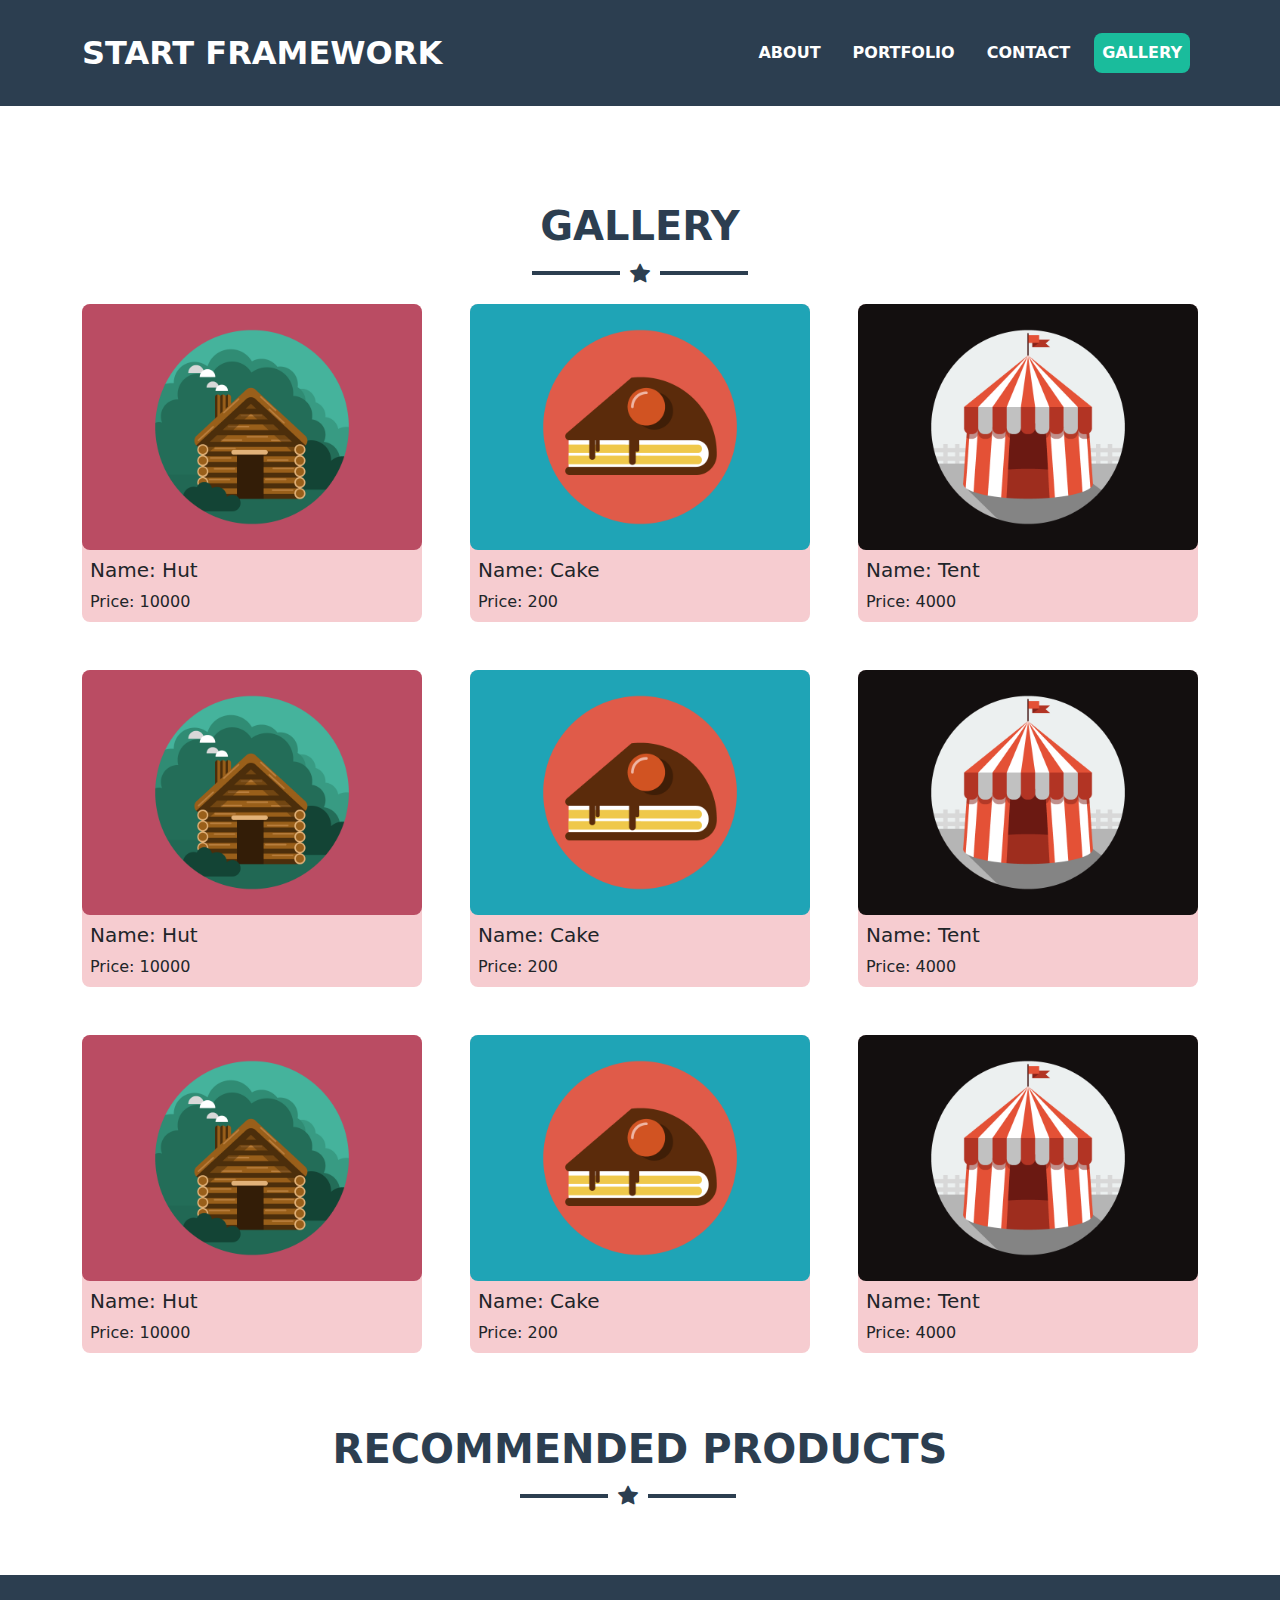
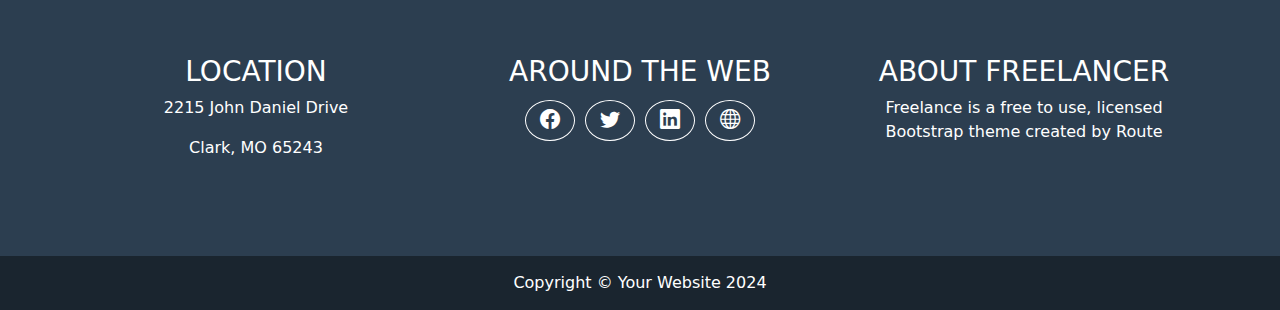
<file: gallery/index.html>
<!DOCTYPE html><html lang="en" data-critters-container><head>
  <meta charset="utf-8">
  <title>Start FrameWork</title>
  <base href="/">
  <meta name="viewport" content="width=device-width, initial-scale=1">
  <link rel="icon" type="image/x-icon" href="favicon.ico">
<style>@charset "UTF-8";@font-face{font-display:block;font-family:bootstrap-icons;src:url("./media/bootstrap-icons-X6UQXWUS.woff2?dd67030699838ea613ee6dbda90effa6") format("woff2"),url("./media/bootstrap-icons-OCU552PF.woff?dd67030699838ea613ee6dbda90effa6") format("woff")}.bi:before{display:inline-block;font-family:bootstrap-icons!important;font-style:normal;font-weight:400!important;font-variant:normal;text-transform:none;line-height:1;vertical-align:-.125em;-webkit-font-smoothing:antialiased;-moz-osx-font-smoothing:grayscale}.bi-facebook:before{content:"\f344"}.bi-globe:before{content:"\f3ee"}.bi-linkedin:before{content:"\f472"}.bi-star-fill:before{content:"\f586"}.bi-twitter:before{content:"\f5ef"}:root{--bs-blue:#0d6efd;--bs-indigo:#6610f2;--bs-purple:#6f42c1;--bs-pink:#d63384;--bs-red:#dc3545;--bs-orange:#fd7e14;--bs-yellow:#ffc107;--bs-green:#198754;--bs-teal:#20c997;--bs-cyan:#0dcaf0;--bs-black:#000;--bs-white:#fff;--bs-gray:#6c757d;--bs-gray-dark:#343a40;--bs-gray-100:#f8f9fa;--bs-gray-200:#e9ecef;--bs-gray-300:#dee2e6;--bs-gray-400:#ced4da;--bs-gray-500:#adb5bd;--bs-gray-600:#6c757d;--bs-gray-700:#495057;--bs-gray-800:#343a40;--bs-gray-900:#212529;--bs-primary:#0d6efd;--bs-secondary:#6c757d;--bs-success:#198754;--bs-info:#0dcaf0;--bs-warning:#ffc107;--bs-danger:#dc3545;--bs-light:#f8f9fa;--bs-dark:#212529;--bs-primary-rgb:13,110,253;--bs-secondary-rgb:108,117,125;--bs-success-rgb:25,135,84;--bs-info-rgb:13,202,240;--bs-warning-rgb:255,193,7;--bs-danger-rgb:220,53,69;--bs-light-rgb:248,249,250;--bs-dark-rgb:33,37,41;--bs-primary-text-emphasis:#052c65;--bs-secondary-text-emphasis:#2b2f32;--bs-success-text-emphasis:#0a3622;--bs-info-text-emphasis:#055160;--bs-warning-text-emphasis:#664d03;--bs-danger-text-emphasis:#58151c;--bs-light-text-emphasis:#495057;--bs-dark-text-emphasis:#495057;--bs-primary-bg-subtle:#cfe2ff;--bs-secondary-bg-subtle:#e2e3e5;--bs-success-bg-subtle:#d1e7dd;--bs-info-bg-subtle:#cff4fc;--bs-warning-bg-subtle:#fff3cd;--bs-danger-bg-subtle:#f8d7da;--bs-light-bg-subtle:#fcfcfd;--bs-dark-bg-subtle:#ced4da;--bs-primary-border-subtle:#9ec5fe;--bs-secondary-border-subtle:#c4c8cb;--bs-success-border-subtle:#a3cfbb;--bs-info-border-subtle:#9eeaf9;--bs-warning-border-subtle:#ffe69c;--bs-danger-border-subtle:#f1aeb5;--bs-light-border-subtle:#e9ecef;--bs-dark-border-subtle:#adb5bd;--bs-white-rgb:255,255,255;--bs-black-rgb:0,0,0;--bs-font-sans-serif:system-ui,-apple-system,"Segoe UI",Roboto,"Helvetica Neue","Noto Sans","Liberation Sans",Arial,sans-serif,"Apple Color Emoji","Segoe UI Emoji","Segoe UI Symbol","Noto Color Emoji";--bs-font-monospace:SFMono-Regular,Menlo,Monaco,Consolas,"Liberation Mono","Courier New",monospace;--bs-gradient:linear-gradient(180deg, rgba(255, 255, 255, .15), rgba(255, 255, 255, 0));--bs-body-font-family:var(--bs-font-sans-serif);--bs-body-font-size:1rem;--bs-body-font-weight:400;--bs-body-line-height:1.5;--bs-body-color:#212529;--bs-body-color-rgb:33,37,41;--bs-body-bg:#fff;--bs-body-bg-rgb:255,255,255;--bs-emphasis-color:#000;--bs-emphasis-color-rgb:0,0,0;--bs-secondary-color:rgba(33, 37, 41, .75);--bs-secondary-color-rgb:33,37,41;--bs-secondary-bg:#e9ecef;--bs-secondary-bg-rgb:233,236,239;--bs-tertiary-color:rgba(33, 37, 41, .5);--bs-tertiary-color-rgb:33,37,41;--bs-tertiary-bg:#f8f9fa;--bs-tertiary-bg-rgb:248,249,250;--bs-heading-color:inherit;--bs-link-color:#0d6efd;--bs-link-color-rgb:13,110,253;--bs-link-decoration:underline;--bs-link-hover-color:#0a58ca;--bs-link-hover-color-rgb:10,88,202;--bs-code-color:#d63384;--bs-highlight-color:#212529;--bs-highlight-bg:#fff3cd;--bs-border-width:1px;--bs-border-style:solid;--bs-border-color:#dee2e6;--bs-border-color-translucent:rgba(0, 0, 0, .175);--bs-border-radius:.375rem;--bs-border-radius-sm:.25rem;--bs-border-radius-lg:.5rem;--bs-border-radius-xl:1rem;--bs-border-radius-xxl:2rem;--bs-border-radius-2xl:var(--bs-border-radius-xxl);--bs-border-radius-pill:50rem;--bs-box-shadow:0 .5rem 1rem rgba(0, 0, 0, .15);--bs-box-shadow-sm:0 .125rem .25rem rgba(0, 0, 0, .075);--bs-box-shadow-lg:0 1rem 3rem rgba(0, 0, 0, .175);--bs-box-shadow-inset:inset 0 1px 2px rgba(0, 0, 0, .075);--bs-focus-ring-width:.25rem;--bs-focus-ring-opacity:.25;--bs-focus-ring-color:rgba(13, 110, 253, .25);--bs-form-valid-color:#198754;--bs-form-valid-border-color:#198754;--bs-form-invalid-color:#dc3545;--bs-form-invalid-border-color:#dc3545}*,:after,:before{box-sizing:border-box}@media (prefers-reduced-motion:no-preference){:root{scroll-behavior:smooth}}body{margin:0;font-family:var(--bs-body-font-family);font-size:var(--bs-body-font-size);font-weight:var(--bs-body-font-weight);line-height:var(--bs-body-line-height);color:var(--bs-body-color);text-align:var(--bs-body-text-align);background-color:var(--bs-body-bg);-webkit-text-size-adjust:100%;-webkit-tap-highlight-color:transparent}h1,h3{margin-top:0;margin-bottom:.5rem;font-weight:500;line-height:1.2;color:var(--bs-heading-color)}h1{font-size:calc(1.375rem + 1.5vw)}@media (min-width:1200px){h1{font-size:2.5rem}}h3{font-size:calc(1.3rem + .6vw)}@media (min-width:1200px){h3{font-size:1.75rem}}p{margin-top:0;margin-bottom:1rem}ul{padding-left:2rem}ul{margin-top:0;margin-bottom:1rem}a{color:rgba(var(--bs-link-color-rgb),var(--bs-link-opacity,1));text-decoration:underline}a:hover{--bs-link-color-rgb:var(--bs-link-hover-color-rgb)}img{vertical-align:middle}button{border-radius:0}button:focus:not(:focus-visible){outline:0}button{margin:0;font-family:inherit;font-size:inherit;line-height:inherit}button{text-transform:none}[type=button],button{-webkit-appearance:button}[type=button]:not(:disabled),button:not(:disabled){cursor:pointer}.container{--bs-gutter-x:1.5rem;--bs-gutter-y:0;width:100%;padding-right:calc(var(--bs-gutter-x) * .5);padding-left:calc(var(--bs-gutter-x) * .5);margin-right:auto;margin-left:auto}@media (min-width:576px){.container{max-width:540px}}@media (min-width:768px){.container{max-width:720px}}@media (min-width:992px){.container{max-width:960px}}@media (min-width:1200px){.container{max-width:1140px}}@media (min-width:1400px){.container{max-width:1320px}}:root{--bs-breakpoint-xs:0;--bs-breakpoint-sm:576px;--bs-breakpoint-md:768px;--bs-breakpoint-lg:992px;--bs-breakpoint-xl:1200px;--bs-breakpoint-xxl:1400px}.row{--bs-gutter-x:1.5rem;--bs-gutter-y:0;display:flex;flex-wrap:wrap;margin-top:calc(-1 * var(--bs-gutter-y));margin-right:calc(-.5 * var(--bs-gutter-x));margin-left:calc(-.5 * var(--bs-gutter-x))}.row>*{flex-shrink:0;width:100%;max-width:100%;padding-right:calc(var(--bs-gutter-x) * .5);padding-left:calc(var(--bs-gutter-x) * .5);margin-top:var(--bs-gutter-y)}.col-12{flex:0 0 auto;width:100%}.gy-5{--bs-gutter-y:3rem}@media (min-width:768px){.col-md-6{flex:0 0 auto;width:50%}.g-md-5{--bs-gutter-x:3rem}.g-md-5{--bs-gutter-y:3rem}}@media (min-width:992px){.col-lg-4{flex:0 0 auto;width:33.33333333%}}.collapse:not(.show){display:none}.nav-link{display:block;padding:var(--bs-nav-link-padding-y) var(--bs-nav-link-padding-x);font-size:var(--bs-nav-link-font-size);font-weight:var(--bs-nav-link-font-weight);color:var(--bs-nav-link-color);text-decoration:none;background:0 0;border:0;transition:color .15s ease-in-out,background-color .15s ease-in-out,border-color .15s ease-in-out}@media (prefers-reduced-motion:reduce){.nav-link{transition:none}}.nav-link:focus,.nav-link:hover{color:var(--bs-nav-link-hover-color)}.nav-link:focus-visible{outline:0;box-shadow:0 0 0 .25rem #0d6efd40}.nav-link:disabled{color:var(--bs-nav-link-disabled-color);pointer-events:none;cursor:default}.navbar{--bs-navbar-padding-x:0;--bs-navbar-padding-y:.5rem;--bs-navbar-color:rgba(var(--bs-emphasis-color-rgb), .65);--bs-navbar-hover-color:rgba(var(--bs-emphasis-color-rgb), .8);--bs-navbar-disabled-color:rgba(var(--bs-emphasis-color-rgb), .3);--bs-navbar-active-color:rgba(var(--bs-emphasis-color-rgb), 1);--bs-navbar-brand-padding-y:.3125rem;--bs-navbar-brand-margin-end:1rem;--bs-navbar-brand-font-size:1.25rem;--bs-navbar-brand-color:rgba(var(--bs-emphasis-color-rgb), 1);--bs-navbar-brand-hover-color:rgba(var(--bs-emphasis-color-rgb), 1);--bs-navbar-nav-link-padding-x:.5rem;--bs-navbar-toggler-padding-y:.25rem;--bs-navbar-toggler-padding-x:.75rem;--bs-navbar-toggler-font-size:1.25rem;--bs-navbar-toggler-icon-bg:url("data:image/svg+xml,%3csvg xmlns='http://www.w3.org/2000/svg' viewBox='0 0 30 30'%3e%3cpath stroke='rgba%2833, 37, 41, 0.75%29' stroke-linecap='round' stroke-miterlimit='10' stroke-width='2' d='M4 7h22M4 15h22M4 23h22'/%3e%3c/svg%3e");--bs-navbar-toggler-border-color:rgba(var(--bs-emphasis-color-rgb), .15);--bs-navbar-toggler-border-radius:var(--bs-border-radius);--bs-navbar-toggler-focus-width:.25rem;--bs-navbar-toggler-transition:box-shadow .15s ease-in-out;position:relative;display:flex;flex-wrap:wrap;align-items:center;justify-content:space-between;padding:var(--bs-navbar-padding-y) var(--bs-navbar-padding-x)}.navbar>.container{display:flex;flex-wrap:inherit;align-items:center;justify-content:space-between}.navbar-brand{padding-top:var(--bs-navbar-brand-padding-y);padding-bottom:var(--bs-navbar-brand-padding-y);margin-right:var(--bs-navbar-brand-margin-end);font-size:var(--bs-navbar-brand-font-size);color:var(--bs-navbar-brand-color);text-decoration:none;white-space:nowrap}.navbar-brand:focus,.navbar-brand:hover{color:var(--bs-navbar-brand-hover-color)}.navbar-nav{--bs-nav-link-padding-x:0;--bs-nav-link-padding-y:.5rem;--bs-nav-link-font-weight: ;--bs-nav-link-color:var(--bs-navbar-color);--bs-nav-link-hover-color:var(--bs-navbar-hover-color);--bs-nav-link-disabled-color:var(--bs-navbar-disabled-color);display:flex;flex-direction:column;padding-left:0;margin-bottom:0;list-style:none}.navbar-collapse{flex-basis:100%;flex-grow:1;align-items:center}.navbar-toggler{padding:var(--bs-navbar-toggler-padding-y) var(--bs-navbar-toggler-padding-x);font-size:var(--bs-navbar-toggler-font-size);line-height:1;color:var(--bs-navbar-color);background-color:transparent;border:var(--bs-border-width) solid var(--bs-navbar-toggler-border-color);border-radius:var(--bs-navbar-toggler-border-radius);transition:var(--bs-navbar-toggler-transition)}@media (prefers-reduced-motion:reduce){.navbar-toggler{transition:none}}.navbar-toggler:hover{text-decoration:none}.navbar-toggler:focus{text-decoration:none;outline:0;box-shadow:0 0 0 var(--bs-navbar-toggler-focus-width)}.navbar-toggler-icon{display:inline-block;width:1.5em;height:1.5em;vertical-align:middle;background-image:var(--bs-navbar-toggler-icon-bg);background-repeat:no-repeat;background-position:center;background-size:100%}@media (min-width:992px){.navbar-expand-lg{flex-wrap:nowrap;justify-content:flex-start}.navbar-expand-lg .navbar-nav{flex-direction:row}.navbar-expand-lg .navbar-nav .nav-link{padding-right:var(--bs-navbar-nav-link-padding-x);padding-left:var(--bs-navbar-nav-link-padding-x)}.navbar-expand-lg .navbar-collapse{display:flex!important;flex-basis:auto}.navbar-expand-lg .navbar-toggler{display:none}}.card{--bs-card-spacer-y:1rem;--bs-card-spacer-x:1rem;--bs-card-title-spacer-y:.5rem;--bs-card-title-color: ;--bs-card-subtitle-color: ;--bs-card-border-width:var(--bs-border-width);--bs-card-border-color:var(--bs-border-color-translucent);--bs-card-border-radius:var(--bs-border-radius);--bs-card-box-shadow: ;--bs-card-inner-border-radius:calc(var(--bs-border-radius) - (var(--bs-border-width)));--bs-card-cap-padding-y:.5rem;--bs-card-cap-padding-x:1rem;--bs-card-cap-bg:rgba(var(--bs-body-color-rgb), .03);--bs-card-cap-color: ;--bs-card-height: ;--bs-card-color: ;--bs-card-bg:var(--bs-body-bg);--bs-card-img-overlay-padding:1rem;--bs-card-group-margin:.75rem;position:relative;display:flex;flex-direction:column;min-width:0;height:var(--bs-card-height);color:var(--bs-body-color);word-wrap:break-word;background-color:var(--bs-card-bg);background-clip:border-box;border:var(--bs-card-border-width) solid var(--bs-card-border-color);border-radius:var(--bs-card-border-radius)}.card-body{flex:1 1 auto;padding:var(--bs-card-spacer-y) var(--bs-card-spacer-x);color:var(--bs-card-color)}.card-group>.card{margin-bottom:var(--bs-card-group-margin)}@media (min-width:576px){.card-group{display:flex;flex-flow:row wrap}.card-group>.card{flex:1 0 0%;margin-bottom:0}.card-group>.card+.card{margin-left:0;border-left:0}.card-group>.card:not(:last-child){border-top-right-radius:0;border-bottom-right-radius:0}.card-group>.card:not(:first-child){border-top-left-radius:0;border-bottom-left-radius:0}}.fixed-top{position:fixed;top:0;right:0;left:0;z-index:1030}.position-relative{position:relative!important}.w-100{width:100%!important}.m-4{margin:1.5rem!important}.mx-1{margin-right:.25rem!important;margin-left:.25rem!important}.mx-2{margin-right:.5rem!important;margin-left:.5rem!important}.mt-3{margin-top:1rem!important}.mt-4{margin-top:1.5rem!important}.mb-3{margin-bottom:1rem!important}.p-2{padding:.5rem!important}.py-4{padding-top:1.5rem!important;padding-bottom:1.5rem!important}.py-5{padding-top:3rem!important;padding-bottom:3rem!important}.pt-4{padding-top:1.5rem!important}.fs-1{font-size:calc(1.375rem + 1.5vw)!important}.fs-2{font-size:calc(1.325rem + .9vw)!important}.fs-5{font-size:1.25rem!important}.fw-bold{font-weight:700!important}.fw-bolder{font-weight:bolder!important}.text-center{text-align:center!important}.text-uppercase{text-transform:uppercase!important}.text-capitalize{text-transform:capitalize!important}.text-white{--bs-text-opacity:1;color:rgba(var(--bs-white-rgb),var(--bs-text-opacity))!important}.bg-danger{--bs-bg-opacity:1;background-color:rgba(var(--bs-danger-rgb),var(--bs-bg-opacity))!important}.rounded-3{border-radius:var(--bs-border-radius-lg)!important}@media (min-width:992px){.mt-lg-0{margin-top:0!important}}@media (min-width:1200px){.fs-1{font-size:2.5rem!important}.fs-2{font-size:2rem!important}}:root{--main-color: #1abc9c;--second-color: #2c3e50}.line{height:4px;width:88px}.breaker{display:flex;align-items:center;justify-content:center;gap:10px}i{font-size:20px;color:#fff}.w-fit{width:fit-content}.text-sec{color:var(--second-color)}.bg-sec{background-color:var(--second-color)}
</style><link rel="stylesheet" href="styles-KKXLOYP4.css" media="print" onload="this.media='all'"><noscript><link rel="stylesheet" href="styles-KKXLOYP4.css"></noscript><link rel="modulepreload" href="chunk-3HWJ3XUF.js"><style ng-app-id="ng">.nav-active[_ngcontent-ng-c1341735720]{background-color:var(--main-color)}a[_ngcontent-ng-c1341735720]{cursor:pointer}.navbar-collapse[_ngcontent-ng-c1341735720]{flex-grow:0}.navbar[_ngcontent-ng-c1341735720]{background-color:var(--second-color);transition:padding .5s ease}</style><style ng-app-id="ng">.footer[_ngcontent-ng-c1558343863]{background-color:var(--second-color);color:#fff;justify-content:center;text-align:center;padding:40px;margin:0}.card[_ngcontent-ng-c1558343863]{border:none;background-color:transparent;color:#fff}.icon[_ngcontent-ng-c1558343863]{border:1px white solid;border-radius:50%;padding:10px;cursor:pointer;color:#fff;text-align:center;margin:0 5px;transition:background-color .3s ease}.icon[_ngcontent-ng-c1558343863]   i[_ngcontent-ng-c1558343863]{transition:scale .3s ease}.icon[_ngcontent-ng-c1558343863]:hover{background-color:#444}.footer-p[_ngcontent-ng-c1558343863]{background-color:#1a252f;padding:15px;color:#fff;text-align:center}.footer-p[_ngcontent-ng-c1558343863]   p[_ngcontent-ng-c1558343863]{margin:0}</style></head>
<body><!--nghm-->
  <app-root _nghost-ng-c582792440 ng-version="17.3.12" ngh="2" ng-server-context="ssg"><app-navbar _ngcontent-ng-c582792440 _nghost-ng-c1341735720 ngh="0"><nav _ngcontent-ng-c1341735720 id="navbar" class="navbar navbar-expand-lg fixed-top py-4"><div _ngcontent-ng-c1341735720 class="container"><a _ngcontent-ng-c1341735720 routerlink="home" class="navbar-brand text-white fw-bolder fs-2" href="/home">START FRAMEWORK</a><button _ngcontent-ng-c1341735720 type="button" data-bs-toggle="collapse" data-bs-target="#navbarNav" aria-controls="navbarNav" aria-expanded="false" aria-label="Toggle navigation" class="navbar-toggler"><span _ngcontent-ng-c1341735720 class="navbar-toggler-icon"></span></button><div _ngcontent-ng-c1341735720 id="navbarNav" class="collapse navbar-collapse"><ul _ngcontent-ng-c1341735720 class="navbar-nav"><li _ngcontent-ng-c1341735720 class="nav-item mx-2 fw-bold"><a _ngcontent-ng-c1341735720 routerlink="about" routerlinkactive="nav-active rounded-3" class="nav-link text-uppercase text-white w-fit mt-3 mt-lg-0" href="/about">About</a></li><li _ngcontent-ng-c1341735720 class="nav-item mx-2 fw-bold"><a _ngcontent-ng-c1341735720 routerlink="portfolio" routerlinkactive="nav-active rounded-3" class="nav-link text-uppercase text-white w-fit mt-3 mt-lg-0" href="/portfolio">portfolio</a></li><li _ngcontent-ng-c1341735720 class="nav-item mx-2 fw-bold"><a _ngcontent-ng-c1341735720 routerlink="contact" routerlinkactive="nav-active rounded-3" class="nav-link text-uppercase text-white w-fit mt-3 mt-lg-0" href="/contact">contact</a></li><li _ngcontent-ng-c1341735720 class="nav-item mx-2 fw-bold"><a _ngcontent-ng-c1341735720 routerlink="gallery" routerlinkactive="nav-active rounded-3" class="nav-link text-uppercase text-white w-fit mt-3 mt-lg-0 nav-active rounded-3" href="/gallery">gallery</a></li></ul></div></div></nav></app-navbar><router-outlet _ngcontent-ng-c582792440></router-outlet><app-gallery _nghost-ng-c1797319311 ngh="1"><div _ngcontent-ng-c1797319311 id="gallery" class="py-5"><div _ngcontent-ng-c1797319311 class="container mt-4"><h1 _ngcontent-ng-c1797319311 class="text-sec fs-1 fw-bolder text-uppercase text-center pt-4">gallery</h1><div _ngcontent-ng-c1797319311 class="row"><div _ngcontent-ng-c1797319311 class="col-12"><div _ngcontent-ng-c1797319311 class="breaker mb-3"><div _ngcontent-ng-c1797319311 class="line bg-sec"></div><i _ngcontent-ng-c1797319311 class="bi bi-star-fill text-sec"></i><div _ngcontent-ng-c1797319311 class="line bg-sec"></div></div></div></div><div _ngcontent-ng-c1797319311 class="row g-md-5 gy-5"><div _ngcontent-ng-c1797319311 class="col-12 col-md-6 col-lg-4"><div _ngcontent-ng-c1797319311 class="portfolio-section__image-card position-relative rounded-3 bg-danger" style="--bs-bg-opacity: 0.25;"><img _ngcontent-ng-c1797319311 alt="wooden hut" class="w-100 rounded-3" src="assets/images/poert1.png"><div _ngcontent-ng-c1797319311 class="p-2"><h3 _ngcontent-ng-c1797319311 class="fs-5">Name: <span _ngcontent-ng-c1797319311 class="text-capitalize">hut</span></h3><span _ngcontent-ng-c1797319311>Price: 10000</span></div></div></div><div _ngcontent-ng-c1797319311 class="col-12 col-md-6 col-lg-4"><div _ngcontent-ng-c1797319311 class="portfolio-section__image-card position-relative rounded-3 bg-danger" style="--bs-bg-opacity: 0.25;"><img _ngcontent-ng-c1797319311 alt="wooden hut" class="w-100 rounded-3" src="assets/images/port2.png"><div _ngcontent-ng-c1797319311 class="p-2"><h3 _ngcontent-ng-c1797319311 class="fs-5">Name: <span _ngcontent-ng-c1797319311 class="text-capitalize">cake</span></h3><span _ngcontent-ng-c1797319311>Price: 200</span></div></div></div><div _ngcontent-ng-c1797319311 class="col-12 col-md-6 col-lg-4"><div _ngcontent-ng-c1797319311 class="portfolio-section__image-card position-relative rounded-3 bg-danger" style="--bs-bg-opacity: 0.25;"><img _ngcontent-ng-c1797319311 alt="wooden hut" class="w-100 rounded-3" src="assets/images/port3.png"><div _ngcontent-ng-c1797319311 class="p-2"><h3 _ngcontent-ng-c1797319311 class="fs-5">Name: <span _ngcontent-ng-c1797319311 class="text-capitalize">tent</span></h3><span _ngcontent-ng-c1797319311>Price: 4000</span></div></div></div><div _ngcontent-ng-c1797319311 class="col-12 col-md-6 col-lg-4"><div _ngcontent-ng-c1797319311 class="portfolio-section__image-card position-relative rounded-3 bg-danger" style="--bs-bg-opacity: 0.25;"><img _ngcontent-ng-c1797319311 alt="wooden hut" class="w-100 rounded-3" src="assets/images/poert1.png"><div _ngcontent-ng-c1797319311 class="p-2"><h3 _ngcontent-ng-c1797319311 class="fs-5">Name: <span _ngcontent-ng-c1797319311 class="text-capitalize">hut</span></h3><span _ngcontent-ng-c1797319311>Price: 10000</span></div></div></div><div _ngcontent-ng-c1797319311 class="col-12 col-md-6 col-lg-4"><div _ngcontent-ng-c1797319311 class="portfolio-section__image-card position-relative rounded-3 bg-danger" style="--bs-bg-opacity: 0.25;"><img _ngcontent-ng-c1797319311 alt="wooden hut" class="w-100 rounded-3" src="assets/images/port2.png"><div _ngcontent-ng-c1797319311 class="p-2"><h3 _ngcontent-ng-c1797319311 class="fs-5">Name: <span _ngcontent-ng-c1797319311 class="text-capitalize">cake</span></h3><span _ngcontent-ng-c1797319311>Price: 200</span></div></div></div><div _ngcontent-ng-c1797319311 class="col-12 col-md-6 col-lg-4"><div _ngcontent-ng-c1797319311 class="portfolio-section__image-card position-relative rounded-3 bg-danger" style="--bs-bg-opacity: 0.25;"><img _ngcontent-ng-c1797319311 alt="wooden hut" class="w-100 rounded-3" src="assets/images/port3.png"><div _ngcontent-ng-c1797319311 class="p-2"><h3 _ngcontent-ng-c1797319311 class="fs-5">Name: <span _ngcontent-ng-c1797319311 class="text-capitalize">tent</span></h3><span _ngcontent-ng-c1797319311>Price: 4000</span></div></div></div><div _ngcontent-ng-c1797319311 class="col-12 col-md-6 col-lg-4"><div _ngcontent-ng-c1797319311 class="portfolio-section__image-card position-relative rounded-3 bg-danger" style="--bs-bg-opacity: 0.25;"><img _ngcontent-ng-c1797319311 alt="wooden hut" class="w-100 rounded-3" src="assets/images/poert1.png"><div _ngcontent-ng-c1797319311 class="p-2"><h3 _ngcontent-ng-c1797319311 class="fs-5">Name: <span _ngcontent-ng-c1797319311 class="text-capitalize">hut</span></h3><span _ngcontent-ng-c1797319311>Price: 10000</span></div></div></div><div _ngcontent-ng-c1797319311 class="col-12 col-md-6 col-lg-4"><div _ngcontent-ng-c1797319311 class="portfolio-section__image-card position-relative rounded-3 bg-danger" style="--bs-bg-opacity: 0.25;"><img _ngcontent-ng-c1797319311 alt="wooden hut" class="w-100 rounded-3" src="assets/images/port2.png"><div _ngcontent-ng-c1797319311 class="p-2"><h3 _ngcontent-ng-c1797319311 class="fs-5">Name: <span _ngcontent-ng-c1797319311 class="text-capitalize">cake</span></h3><span _ngcontent-ng-c1797319311>Price: 200</span></div></div></div><div _ngcontent-ng-c1797319311 class="col-12 col-md-6 col-lg-4"><div _ngcontent-ng-c1797319311 class="portfolio-section__image-card position-relative rounded-3 bg-danger" style="--bs-bg-opacity: 0.25;"><img _ngcontent-ng-c1797319311 alt="wooden hut" class="w-100 rounded-3" src="assets/images/port3.png"><div _ngcontent-ng-c1797319311 class="p-2"><h3 _ngcontent-ng-c1797319311 class="fs-5">Name: <span _ngcontent-ng-c1797319311 class="text-capitalize">tent</span></h3><span _ngcontent-ng-c1797319311>Price: 4000</span></div></div></div><!----><h1 _ngcontent-ng-c1797319311 class="text-sec fs-1 fw-bolder text-uppercase text-center pt-4">recommended products</h1><div _ngcontent-ng-c1797319311 class="row"><div _ngcontent-ng-c1797319311 class="col-12"><div _ngcontent-ng-c1797319311 class="breaker mb-3"><div _ngcontent-ng-c1797319311 class="line bg-sec"></div><i _ngcontent-ng-c1797319311 class="bi bi-star-fill text-sec"></i><div _ngcontent-ng-c1797319311 class="line bg-sec"></div></div></div></div><!----><!----></div></div></div></app-gallery><!----><app-footer _ngcontent-ng-c582792440 _nghost-ng-c1558343863 ngh="0"><div _ngcontent-ng-c1558343863 class="footer"><div _ngcontent-ng-c1558343863 class="card-group m-4"><div _ngcontent-ng-c1558343863 class="card"><div _ngcontent-ng-c1558343863 class="card-body text-center"><h3 _ngcontent-ng-c1558343863>LOCATION</h3><p _ngcontent-ng-c1558343863>2215 John Daniel Drive</p><p _ngcontent-ng-c1558343863>Clark, MO 65243</p></div></div><div _ngcontent-ng-c1558343863 class="card text-white"><div _ngcontent-ng-c1558343863 class="card-body text-center"><h3 _ngcontent-ng-c1558343863>AROUND THE WEB</h3><div _ngcontent-ng-c1558343863 class="icons mt-3"><a _ngcontent-ng-c1558343863 href="#" class="icon"><i _ngcontent-ng-c1558343863 class="bi bi-facebook mx-1"></i></a><a _ngcontent-ng-c1558343863 href="#" class="icon"><i _ngcontent-ng-c1558343863 class="bi-brands bi-twitter mx-1"></i></a><a _ngcontent-ng-c1558343863 href="#" class="icon"><i _ngcontent-ng-c1558343863 class="bi-brands bi-linkedin mx-1"></i></a><a _ngcontent-ng-c1558343863 href="#" class="icon"><i _ngcontent-ng-c1558343863 class="bi-solid bi-globe mx-1"></i></a></div></div></div><div _ngcontent-ng-c1558343863 class="card"><div _ngcontent-ng-c1558343863 class="card-body text-center"><h3 _ngcontent-ng-c1558343863>ABOUT FREELANCER</h3><p _ngcontent-ng-c1558343863> Freelance is a free to use, licensed Bootstrap theme created by Route </p></div></div></div></div><div _ngcontent-ng-c1558343863 class="footer-p"><p _ngcontent-ng-c1558343863>Copyright © Your Website 2024</p></div></app-footer></app-root>
<script src="polyfills-SCHOHYNV.js" type="module"></script><script src="scripts-QYHR5MO2.js" defer></script><script src="main-FRWBGIO5.js" type="module"></script>

<script id="ng-state" type="application/json">{"__nghData__":[{},{"t":{"12":"t0","22":"t1","23":"t2"},"c":{"12":[{"i":"t0","r":1,"x":9}],"22":[],"23":[]}},{"c":{"1":[{"i":"c1797319311","r":1}]}}]}</script></body></html>
</file>
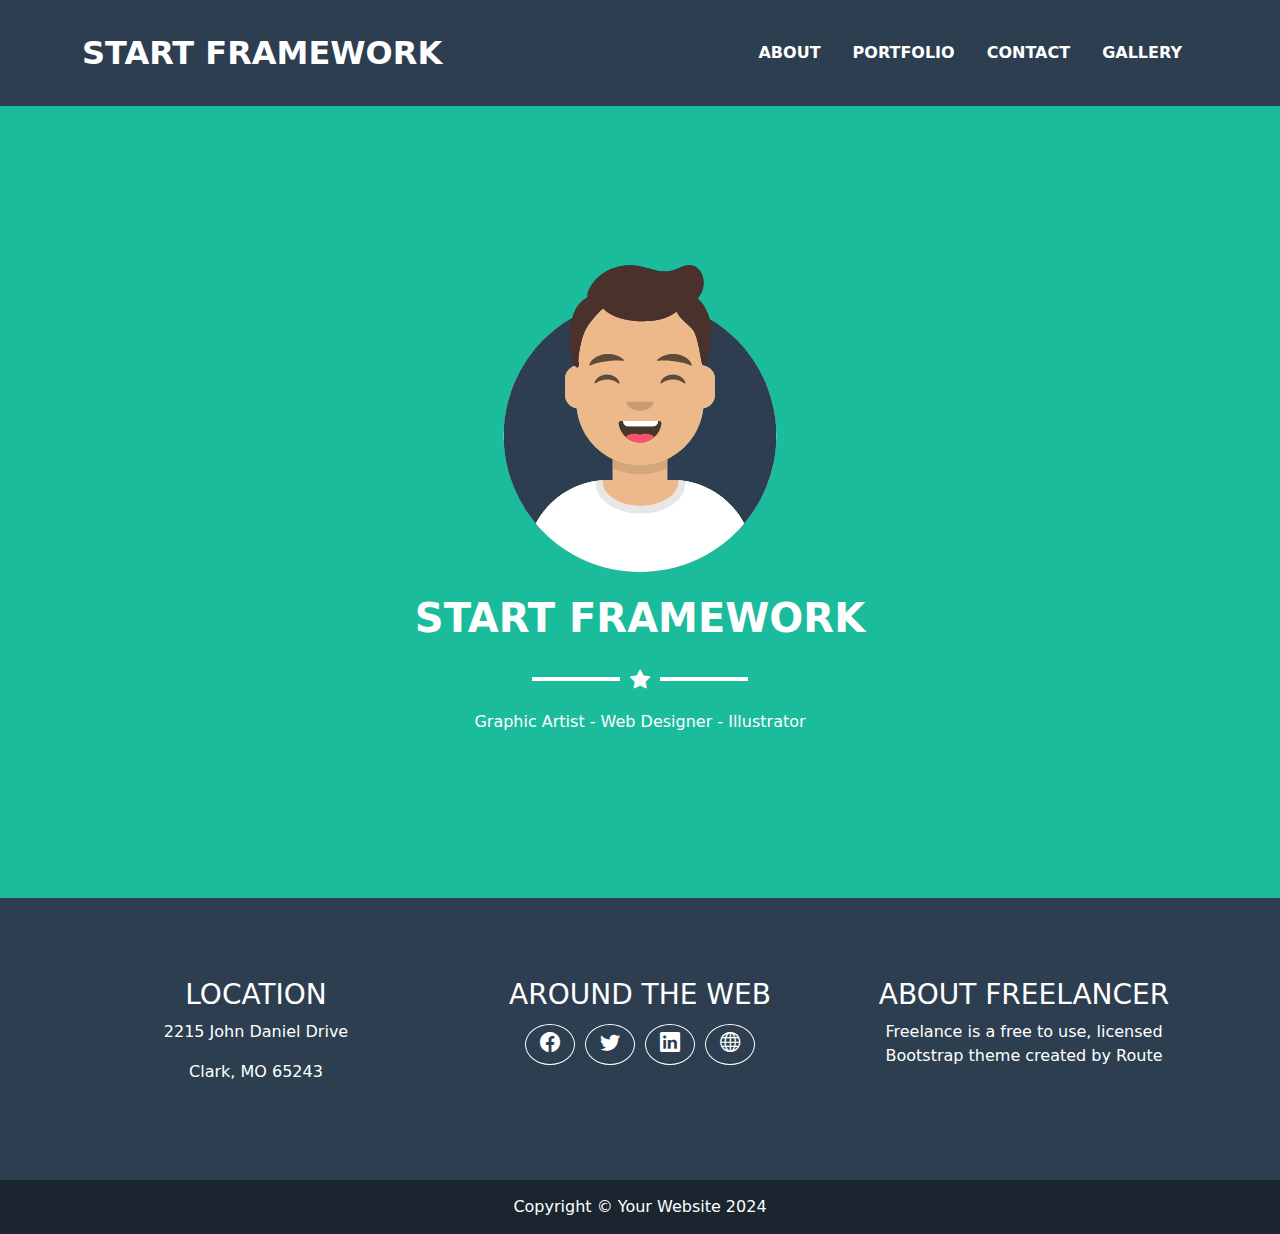
<file: home/index.html>
<!DOCTYPE html><html lang="en" data-critters-container><head>
  <meta charset="utf-8">
  <title>Start FrameWork</title>
  <base href="/">
  <meta name="viewport" content="width=device-width, initial-scale=1">
  <link rel="icon" type="image/x-icon" href="favicon.ico">
<style>@charset "UTF-8";@font-face{font-display:block;font-family:bootstrap-icons;src:url("./media/bootstrap-icons-X6UQXWUS.woff2?dd67030699838ea613ee6dbda90effa6") format("woff2"),url("./media/bootstrap-icons-OCU552PF.woff?dd67030699838ea613ee6dbda90effa6") format("woff")}.bi:before{display:inline-block;font-family:bootstrap-icons!important;font-style:normal;font-weight:400!important;font-variant:normal;text-transform:none;line-height:1;vertical-align:-.125em;-webkit-font-smoothing:antialiased;-moz-osx-font-smoothing:grayscale}.bi-facebook:before{content:"\f344"}.bi-globe:before{content:"\f3ee"}.bi-linkedin:before{content:"\f472"}.bi-star-fill:before{content:"\f586"}.bi-twitter:before{content:"\f5ef"}:root{--bs-blue:#0d6efd;--bs-indigo:#6610f2;--bs-purple:#6f42c1;--bs-pink:#d63384;--bs-red:#dc3545;--bs-orange:#fd7e14;--bs-yellow:#ffc107;--bs-green:#198754;--bs-teal:#20c997;--bs-cyan:#0dcaf0;--bs-black:#000;--bs-white:#fff;--bs-gray:#6c757d;--bs-gray-dark:#343a40;--bs-gray-100:#f8f9fa;--bs-gray-200:#e9ecef;--bs-gray-300:#dee2e6;--bs-gray-400:#ced4da;--bs-gray-500:#adb5bd;--bs-gray-600:#6c757d;--bs-gray-700:#495057;--bs-gray-800:#343a40;--bs-gray-900:#212529;--bs-primary:#0d6efd;--bs-secondary:#6c757d;--bs-success:#198754;--bs-info:#0dcaf0;--bs-warning:#ffc107;--bs-danger:#dc3545;--bs-light:#f8f9fa;--bs-dark:#212529;--bs-primary-rgb:13,110,253;--bs-secondary-rgb:108,117,125;--bs-success-rgb:25,135,84;--bs-info-rgb:13,202,240;--bs-warning-rgb:255,193,7;--bs-danger-rgb:220,53,69;--bs-light-rgb:248,249,250;--bs-dark-rgb:33,37,41;--bs-primary-text-emphasis:#052c65;--bs-secondary-text-emphasis:#2b2f32;--bs-success-text-emphasis:#0a3622;--bs-info-text-emphasis:#055160;--bs-warning-text-emphasis:#664d03;--bs-danger-text-emphasis:#58151c;--bs-light-text-emphasis:#495057;--bs-dark-text-emphasis:#495057;--bs-primary-bg-subtle:#cfe2ff;--bs-secondary-bg-subtle:#e2e3e5;--bs-success-bg-subtle:#d1e7dd;--bs-info-bg-subtle:#cff4fc;--bs-warning-bg-subtle:#fff3cd;--bs-danger-bg-subtle:#f8d7da;--bs-light-bg-subtle:#fcfcfd;--bs-dark-bg-subtle:#ced4da;--bs-primary-border-subtle:#9ec5fe;--bs-secondary-border-subtle:#c4c8cb;--bs-success-border-subtle:#a3cfbb;--bs-info-border-subtle:#9eeaf9;--bs-warning-border-subtle:#ffe69c;--bs-danger-border-subtle:#f1aeb5;--bs-light-border-subtle:#e9ecef;--bs-dark-border-subtle:#adb5bd;--bs-white-rgb:255,255,255;--bs-black-rgb:0,0,0;--bs-font-sans-serif:system-ui,-apple-system,"Segoe UI",Roboto,"Helvetica Neue","Noto Sans","Liberation Sans",Arial,sans-serif,"Apple Color Emoji","Segoe UI Emoji","Segoe UI Symbol","Noto Color Emoji";--bs-font-monospace:SFMono-Regular,Menlo,Monaco,Consolas,"Liberation Mono","Courier New",monospace;--bs-gradient:linear-gradient(180deg, rgba(255, 255, 255, .15), rgba(255, 255, 255, 0));--bs-body-font-family:var(--bs-font-sans-serif);--bs-body-font-size:1rem;--bs-body-font-weight:400;--bs-body-line-height:1.5;--bs-body-color:#212529;--bs-body-color-rgb:33,37,41;--bs-body-bg:#fff;--bs-body-bg-rgb:255,255,255;--bs-emphasis-color:#000;--bs-emphasis-color-rgb:0,0,0;--bs-secondary-color:rgba(33, 37, 41, .75);--bs-secondary-color-rgb:33,37,41;--bs-secondary-bg:#e9ecef;--bs-secondary-bg-rgb:233,236,239;--bs-tertiary-color:rgba(33, 37, 41, .5);--bs-tertiary-color-rgb:33,37,41;--bs-tertiary-bg:#f8f9fa;--bs-tertiary-bg-rgb:248,249,250;--bs-heading-color:inherit;--bs-link-color:#0d6efd;--bs-link-color-rgb:13,110,253;--bs-link-decoration:underline;--bs-link-hover-color:#0a58ca;--bs-link-hover-color-rgb:10,88,202;--bs-code-color:#d63384;--bs-highlight-color:#212529;--bs-highlight-bg:#fff3cd;--bs-border-width:1px;--bs-border-style:solid;--bs-border-color:#dee2e6;--bs-border-color-translucent:rgba(0, 0, 0, .175);--bs-border-radius:.375rem;--bs-border-radius-sm:.25rem;--bs-border-radius-lg:.5rem;--bs-border-radius-xl:1rem;--bs-border-radius-xxl:2rem;--bs-border-radius-2xl:var(--bs-border-radius-xxl);--bs-border-radius-pill:50rem;--bs-box-shadow:0 .5rem 1rem rgba(0, 0, 0, .15);--bs-box-shadow-sm:0 .125rem .25rem rgba(0, 0, 0, .075);--bs-box-shadow-lg:0 1rem 3rem rgba(0, 0, 0, .175);--bs-box-shadow-inset:inset 0 1px 2px rgba(0, 0, 0, .075);--bs-focus-ring-width:.25rem;--bs-focus-ring-opacity:.25;--bs-focus-ring-color:rgba(13, 110, 253, .25);--bs-form-valid-color:#198754;--bs-form-valid-border-color:#198754;--bs-form-invalid-color:#dc3545;--bs-form-invalid-border-color:#dc3545}*,:after,:before{box-sizing:border-box}@media (prefers-reduced-motion:no-preference){:root{scroll-behavior:smooth}}body{margin:0;font-family:var(--bs-body-font-family);font-size:var(--bs-body-font-size);font-weight:var(--bs-body-font-weight);line-height:var(--bs-body-line-height);color:var(--bs-body-color);text-align:var(--bs-body-text-align);background-color:var(--bs-body-bg);-webkit-text-size-adjust:100%;-webkit-tap-highlight-color:transparent}h3{margin-top:0;margin-bottom:.5rem;font-weight:500;line-height:1.2;color:var(--bs-heading-color)}h3{font-size:calc(1.3rem + .6vw)}@media (min-width:1200px){h3{font-size:1.75rem}}p{margin-top:0;margin-bottom:1rem}ul{padding-left:2rem}ul{margin-top:0;margin-bottom:1rem}a{color:rgba(var(--bs-link-color-rgb),var(--bs-link-opacity,1));text-decoration:underline}a:hover{--bs-link-color-rgb:var(--bs-link-hover-color-rgb)}img{vertical-align:middle}button{border-radius:0}button:focus:not(:focus-visible){outline:0}button{margin:0;font-family:inherit;font-size:inherit;line-height:inherit}button{text-transform:none}[type=button],button{-webkit-appearance:button}[type=button]:not(:disabled),button:not(:disabled){cursor:pointer}.container{--bs-gutter-x:1.5rem;--bs-gutter-y:0;width:100%;padding-right:calc(var(--bs-gutter-x) * .5);padding-left:calc(var(--bs-gutter-x) * .5);margin-right:auto;margin-left:auto}@media (min-width:576px){.container{max-width:540px}}@media (min-width:768px){.container{max-width:720px}}@media (min-width:992px){.container{max-width:960px}}@media (min-width:1200px){.container{max-width:1140px}}@media (min-width:1400px){.container{max-width:1320px}}:root{--bs-breakpoint-xs:0;--bs-breakpoint-sm:576px;--bs-breakpoint-md:768px;--bs-breakpoint-lg:992px;--bs-breakpoint-xl:1200px;--bs-breakpoint-xxl:1400px}.collapse:not(.show){display:none}.nav-link{display:block;padding:var(--bs-nav-link-padding-y) var(--bs-nav-link-padding-x);font-size:var(--bs-nav-link-font-size);font-weight:var(--bs-nav-link-font-weight);color:var(--bs-nav-link-color);text-decoration:none;background:0 0;border:0;transition:color .15s ease-in-out,background-color .15s ease-in-out,border-color .15s ease-in-out}@media (prefers-reduced-motion:reduce){.nav-link{transition:none}}.nav-link:focus,.nav-link:hover{color:var(--bs-nav-link-hover-color)}.nav-link:focus-visible{outline:0;box-shadow:0 0 0 .25rem #0d6efd40}.nav-link:disabled{color:var(--bs-nav-link-disabled-color);pointer-events:none;cursor:default}.navbar{--bs-navbar-padding-x:0;--bs-navbar-padding-y:.5rem;--bs-navbar-color:rgba(var(--bs-emphasis-color-rgb), .65);--bs-navbar-hover-color:rgba(var(--bs-emphasis-color-rgb), .8);--bs-navbar-disabled-color:rgba(var(--bs-emphasis-color-rgb), .3);--bs-navbar-active-color:rgba(var(--bs-emphasis-color-rgb), 1);--bs-navbar-brand-padding-y:.3125rem;--bs-navbar-brand-margin-end:1rem;--bs-navbar-brand-font-size:1.25rem;--bs-navbar-brand-color:rgba(var(--bs-emphasis-color-rgb), 1);--bs-navbar-brand-hover-color:rgba(var(--bs-emphasis-color-rgb), 1);--bs-navbar-nav-link-padding-x:.5rem;--bs-navbar-toggler-padding-y:.25rem;--bs-navbar-toggler-padding-x:.75rem;--bs-navbar-toggler-font-size:1.25rem;--bs-navbar-toggler-icon-bg:url("data:image/svg+xml,%3csvg xmlns='http://www.w3.org/2000/svg' viewBox='0 0 30 30'%3e%3cpath stroke='rgba%2833, 37, 41, 0.75%29' stroke-linecap='round' stroke-miterlimit='10' stroke-width='2' d='M4 7h22M4 15h22M4 23h22'/%3e%3c/svg%3e");--bs-navbar-toggler-border-color:rgba(var(--bs-emphasis-color-rgb), .15);--bs-navbar-toggler-border-radius:var(--bs-border-radius);--bs-navbar-toggler-focus-width:.25rem;--bs-navbar-toggler-transition:box-shadow .15s ease-in-out;position:relative;display:flex;flex-wrap:wrap;align-items:center;justify-content:space-between;padding:var(--bs-navbar-padding-y) var(--bs-navbar-padding-x)}.navbar>.container{display:flex;flex-wrap:inherit;align-items:center;justify-content:space-between}.navbar-brand{padding-top:var(--bs-navbar-brand-padding-y);padding-bottom:var(--bs-navbar-brand-padding-y);margin-right:var(--bs-navbar-brand-margin-end);font-size:var(--bs-navbar-brand-font-size);color:var(--bs-navbar-brand-color);text-decoration:none;white-space:nowrap}.navbar-brand:focus,.navbar-brand:hover{color:var(--bs-navbar-brand-hover-color)}.navbar-nav{--bs-nav-link-padding-x:0;--bs-nav-link-padding-y:.5rem;--bs-nav-link-font-weight: ;--bs-nav-link-color:var(--bs-navbar-color);--bs-nav-link-hover-color:var(--bs-navbar-hover-color);--bs-nav-link-disabled-color:var(--bs-navbar-disabled-color);display:flex;flex-direction:column;padding-left:0;margin-bottom:0;list-style:none}.navbar-collapse{flex-basis:100%;flex-grow:1;align-items:center}.navbar-toggler{padding:var(--bs-navbar-toggler-padding-y) var(--bs-navbar-toggler-padding-x);font-size:var(--bs-navbar-toggler-font-size);line-height:1;color:var(--bs-navbar-color);background-color:transparent;border:var(--bs-border-width) solid var(--bs-navbar-toggler-border-color);border-radius:var(--bs-navbar-toggler-border-radius);transition:var(--bs-navbar-toggler-transition)}@media (prefers-reduced-motion:reduce){.navbar-toggler{transition:none}}.navbar-toggler:hover{text-decoration:none}.navbar-toggler:focus{text-decoration:none;outline:0;box-shadow:0 0 0 var(--bs-navbar-toggler-focus-width)}.navbar-toggler-icon{display:inline-block;width:1.5em;height:1.5em;vertical-align:middle;background-image:var(--bs-navbar-toggler-icon-bg);background-repeat:no-repeat;background-position:center;background-size:100%}@media (min-width:992px){.navbar-expand-lg{flex-wrap:nowrap;justify-content:flex-start}.navbar-expand-lg .navbar-nav{flex-direction:row}.navbar-expand-lg .navbar-nav .nav-link{padding-right:var(--bs-navbar-nav-link-padding-x);padding-left:var(--bs-navbar-nav-link-padding-x)}.navbar-expand-lg .navbar-collapse{display:flex!important;flex-basis:auto}.navbar-expand-lg .navbar-toggler{display:none}}.card{--bs-card-spacer-y:1rem;--bs-card-spacer-x:1rem;--bs-card-title-spacer-y:.5rem;--bs-card-title-color: ;--bs-card-subtitle-color: ;--bs-card-border-width:var(--bs-border-width);--bs-card-border-color:var(--bs-border-color-translucent);--bs-card-border-radius:var(--bs-border-radius);--bs-card-box-shadow: ;--bs-card-inner-border-radius:calc(var(--bs-border-radius) - (var(--bs-border-width)));--bs-card-cap-padding-y:.5rem;--bs-card-cap-padding-x:1rem;--bs-card-cap-bg:rgba(var(--bs-body-color-rgb), .03);--bs-card-cap-color: ;--bs-card-height: ;--bs-card-color: ;--bs-card-bg:var(--bs-body-bg);--bs-card-img-overlay-padding:1rem;--bs-card-group-margin:.75rem;position:relative;display:flex;flex-direction:column;min-width:0;height:var(--bs-card-height);color:var(--bs-body-color);word-wrap:break-word;background-color:var(--bs-card-bg);background-clip:border-box;border:var(--bs-card-border-width) solid var(--bs-card-border-color);border-radius:var(--bs-card-border-radius)}.card-body{flex:1 1 auto;padding:var(--bs-card-spacer-y) var(--bs-card-spacer-x);color:var(--bs-card-color)}.card-group>.card{margin-bottom:var(--bs-card-group-margin)}@media (min-width:576px){.card-group{display:flex;flex-flow:row wrap}.card-group>.card{flex:1 0 0%;margin-bottom:0}.card-group>.card+.card{margin-left:0;border-left:0}.card-group>.card:not(:last-child){border-top-right-radius:0;border-bottom-right-radius:0}.card-group>.card:not(:first-child){border-top-left-radius:0;border-bottom-left-radius:0}}.fixed-top{position:fixed;top:0;right:0;left:0;z-index:1030}.d-flex{display:flex!important}.w-100{width:100%!important}.flex-column{flex-direction:column!important}.flex-wrap{flex-wrap:wrap!important}.justify-content-center{justify-content:center!important}.align-items-center{align-items:center!important}.align-content-center{align-content:center!important}.m-4{margin:1.5rem!important}.mx-1{margin-right:.25rem!important;margin-left:.25rem!important}.mx-2{margin-right:.5rem!important;margin-left:.5rem!important}.mt-3{margin-top:1rem!important}.mb-3{margin-bottom:1rem!important}.py-4{padding-top:1.5rem!important;padding-bottom:1.5rem!important}.py-5{padding-top:3rem!important;padding-bottom:3rem!important}.fs-1{font-size:calc(1.375rem + 1.5vw)!important}.fs-2{font-size:calc(1.325rem + .9vw)!important}.fw-bold{font-weight:700!important}.fw-bolder{font-weight:bolder!important}.text-center{text-align:center!important}.text-uppercase{text-transform:uppercase!important}.text-white{--bs-text-opacity:1;color:rgba(var(--bs-white-rgb),var(--bs-text-opacity))!important}.bg-white{--bs-bg-opacity:1;background-color:rgba(var(--bs-white-rgb),var(--bs-bg-opacity))!important}@media (min-width:992px){.mt-lg-0{margin-top:0!important}}@media (min-width:1200px){.fs-1{font-size:2.5rem!important}.fs-2{font-size:2rem!important}}:root{--main-color: #1abc9c;--second-color: #2c3e50}.line{height:4px;width:88px}.breaker{display:flex;align-items:center;justify-content:center;gap:10px}i{font-size:20px;color:#fff}.w-fit{width:fit-content}
</style><link rel="stylesheet" href="styles-KKXLOYP4.css" media="print" onload="this.media='all'"><noscript><link rel="stylesheet" href="styles-KKXLOYP4.css"></noscript><link rel="modulepreload" href="chunk-3HWJ3XUF.js"><style ng-app-id="ng">.nav-active[_ngcontent-ng-c1341735720]{background-color:var(--main-color)}a[_ngcontent-ng-c1341735720]{cursor:pointer}.navbar-collapse[_ngcontent-ng-c1341735720]{flex-grow:0}.navbar[_ngcontent-ng-c1341735720]{background-color:var(--second-color);transition:padding .5s ease}</style><style ng-app-id="ng">.footer[_ngcontent-ng-c1558343863]{background-color:var(--second-color);color:#fff;justify-content:center;text-align:center;padding:40px;margin:0}.card[_ngcontent-ng-c1558343863]{border:none;background-color:transparent;color:#fff}.icon[_ngcontent-ng-c1558343863]{border:1px white solid;border-radius:50%;padding:10px;cursor:pointer;color:#fff;text-align:center;margin:0 5px;transition:background-color .3s ease}.icon[_ngcontent-ng-c1558343863]   i[_ngcontent-ng-c1558343863]{transition:scale .3s ease}.icon[_ngcontent-ng-c1558343863]:hover{background-color:#444}.footer-p[_ngcontent-ng-c1558343863]{background-color:#1a252f;padding:15px;color:#fff;text-align:center}.footer-p[_ngcontent-ng-c1558343863]   p[_ngcontent-ng-c1558343863]{margin:0}</style><style ng-app-id="ng">.home[_ngcontent-ng-c2557305689]{min-height:88dvh;background-color:var(--main-color)}</style></head>
<body><!--nghm-->
  <app-root _nghost-ng-c582792440 ng-version="17.3.12" ngh="1" ng-server-context="ssg"><app-navbar _ngcontent-ng-c582792440 _nghost-ng-c1341735720 ngh="0"><nav _ngcontent-ng-c1341735720 id="navbar" class="navbar navbar-expand-lg fixed-top py-4"><div _ngcontent-ng-c1341735720 class="container"><a _ngcontent-ng-c1341735720 routerlink="home" class="navbar-brand text-white fw-bolder fs-2" href="/home">START FRAMEWORK</a><button _ngcontent-ng-c1341735720 type="button" data-bs-toggle="collapse" data-bs-target="#navbarNav" aria-controls="navbarNav" aria-expanded="false" aria-label="Toggle navigation" class="navbar-toggler"><span _ngcontent-ng-c1341735720 class="navbar-toggler-icon"></span></button><div _ngcontent-ng-c1341735720 id="navbarNav" class="collapse navbar-collapse"><ul _ngcontent-ng-c1341735720 class="navbar-nav"><li _ngcontent-ng-c1341735720 class="nav-item mx-2 fw-bold"><a _ngcontent-ng-c1341735720 routerlink="about" routerlinkactive="nav-active rounded-3" class="nav-link text-uppercase text-white w-fit mt-3 mt-lg-0" href="/about">About</a></li><li _ngcontent-ng-c1341735720 class="nav-item mx-2 fw-bold"><a _ngcontent-ng-c1341735720 routerlink="portfolio" routerlinkactive="nav-active rounded-3" class="nav-link text-uppercase text-white w-fit mt-3 mt-lg-0" href="/portfolio">portfolio</a></li><li _ngcontent-ng-c1341735720 class="nav-item mx-2 fw-bold"><a _ngcontent-ng-c1341735720 routerlink="contact" routerlinkactive="nav-active rounded-3" class="nav-link text-uppercase text-white w-fit mt-3 mt-lg-0" href="/contact">contact</a></li><li _ngcontent-ng-c1341735720 class="nav-item mx-2 fw-bold"><a _ngcontent-ng-c1341735720 routerlink="gallery" routerlinkactive="nav-active rounded-3" class="nav-link text-uppercase text-white w-fit mt-3 mt-lg-0" href="/gallery">gallery</a></li></ul></div></div></nav></app-navbar><router-outlet _ngcontent-ng-c582792440></router-outlet><app-home _nghost-ng-c2557305689 ngh="0"><div _ngcontent-ng-c2557305689 id="home" class="home d-flex justify-content-center align-content-center text-white w-100 flex-wrap py-5"><div _ngcontent-ng-c2557305689 class="d-flex flex-column align-items-center"><div _ngcontent-ng-c2557305689 class="image mb-3"><img _ngcontent-ng-c2557305689 src="assets\images\avataaars.svg" alt="main image" class="w-100"></div><p _ngcontent-ng-c2557305689 class="fs-1 text-uppercase fw-bolder">START FRAMEWORK</p><div _ngcontent-ng-c2557305689 class="breaker mb-3"><div _ngcontent-ng-c2557305689 class="line bg-white"></div><i _ngcontent-ng-c2557305689 class="bi bi-star-fill"></i><div _ngcontent-ng-c2557305689 class="line bg-white"></div></div><p _ngcontent-ng-c2557305689>Graphic Artist - Web Designer - Illustrator</p></div></div></app-home><!----><app-footer _ngcontent-ng-c582792440 _nghost-ng-c1558343863 ngh="0"><div _ngcontent-ng-c1558343863 class="footer"><div _ngcontent-ng-c1558343863 class="card-group m-4"><div _ngcontent-ng-c1558343863 class="card"><div _ngcontent-ng-c1558343863 class="card-body text-center"><h3 _ngcontent-ng-c1558343863>LOCATION</h3><p _ngcontent-ng-c1558343863>2215 John Daniel Drive</p><p _ngcontent-ng-c1558343863>Clark, MO 65243</p></div></div><div _ngcontent-ng-c1558343863 class="card text-white"><div _ngcontent-ng-c1558343863 class="card-body text-center"><h3 _ngcontent-ng-c1558343863>AROUND THE WEB</h3><div _ngcontent-ng-c1558343863 class="icons mt-3"><a _ngcontent-ng-c1558343863 href="#" class="icon"><i _ngcontent-ng-c1558343863 class="bi bi-facebook mx-1"></i></a><a _ngcontent-ng-c1558343863 href="#" class="icon"><i _ngcontent-ng-c1558343863 class="bi-brands bi-twitter mx-1"></i></a><a _ngcontent-ng-c1558343863 href="#" class="icon"><i _ngcontent-ng-c1558343863 class="bi-brands bi-linkedin mx-1"></i></a><a _ngcontent-ng-c1558343863 href="#" class="icon"><i _ngcontent-ng-c1558343863 class="bi-solid bi-globe mx-1"></i></a></div></div></div><div _ngcontent-ng-c1558343863 class="card"><div _ngcontent-ng-c1558343863 class="card-body text-center"><h3 _ngcontent-ng-c1558343863>ABOUT FREELANCER</h3><p _ngcontent-ng-c1558343863> Freelance is a free to use, licensed Bootstrap theme created by Route </p></div></div></div></div><div _ngcontent-ng-c1558343863 class="footer-p"><p _ngcontent-ng-c1558343863>Copyright © Your Website 2024</p></div></app-footer></app-root>
<script src="polyfills-SCHOHYNV.js" type="module"></script><script src="scripts-QYHR5MO2.js" defer></script><script src="main-FRWBGIO5.js" type="module"></script>

<script id="ng-state" type="application/json">{"__nghData__":[{},{"c":{"1":[{"i":"c2557305689","r":1}]}}]}</script></body></html>
</file>
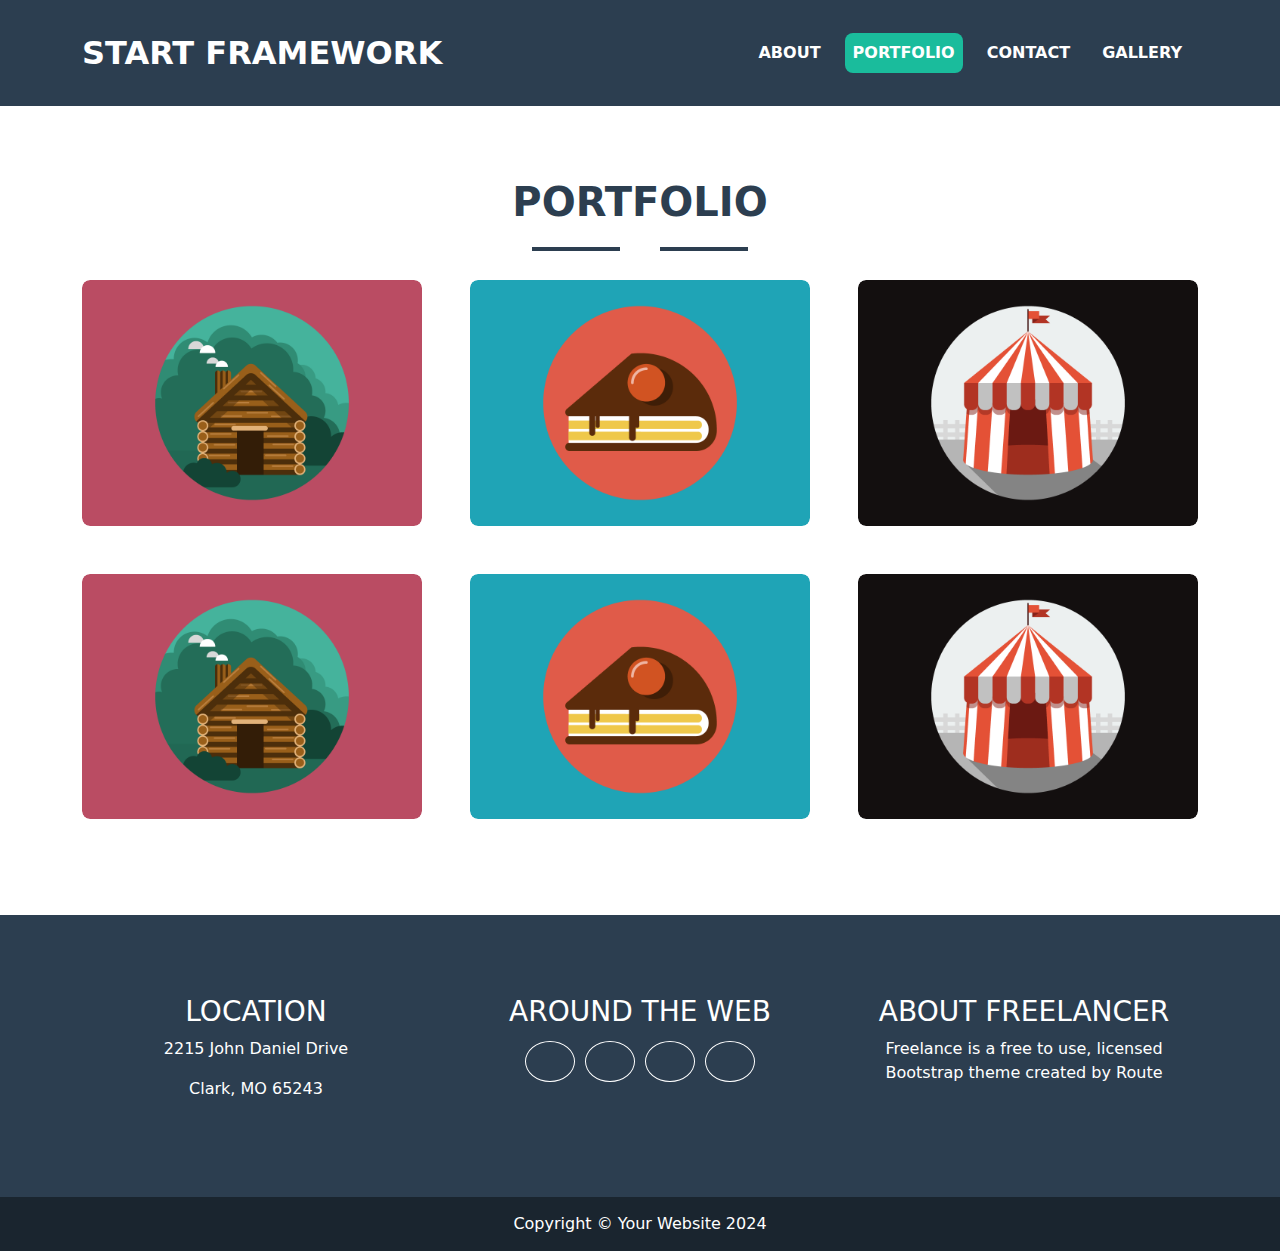
<file: portfolio/index.html>
<!DOCTYPE html><html lang="en" data-critters-container><head>
  <meta charset="utf-8">
  <title>Start FrameWork</title>
  <base href="/">
  <meta name="viewport" content="width=device-width, initial-scale=1">
  <link rel="icon" type="image/x-icon" href="favicon.ico">
<style>@charset "UTF-8";@font-face{font-display:block;font-family:bootstrap-icons;src:url("./media/bootstrap-icons-X6UQXWUS.woff2?dd67030699838ea613ee6dbda90effa6") format("woff2"),url("./media/bootstrap-icons-OCU552PF.woff?dd67030699838ea613ee6dbda90effa6") format("woff")}.bi:before{display:inline-block;font-family:bootstrap-icons!important;font-style:normal;font-weight:400!important;font-variant:normal;text-transform:none;line-height:1;vertical-align:-.125em;-webkit-font-smoothing:antialiased;-moz-osx-font-smoothing:grayscale}.bi-facebook:before{content:"\f344"}.bi-globe:before{content:"\f3ee"}.bi-linkedin:before{content:"\f472"}.bi-plus:before{content:"\f4fe"}.bi-star-fill:before{content:"\f586"}.bi-twitter:before{content:"\f5ef"}:root{--bs-blue:#0d6efd;--bs-indigo:#6610f2;--bs-purple:#6f42c1;--bs-pink:#d63384;--bs-red:#dc3545;--bs-orange:#fd7e14;--bs-yellow:#ffc107;--bs-green:#198754;--bs-teal:#20c997;--bs-cyan:#0dcaf0;--bs-black:#000;--bs-white:#fff;--bs-gray:#6c757d;--bs-gray-dark:#343a40;--bs-gray-100:#f8f9fa;--bs-gray-200:#e9ecef;--bs-gray-300:#dee2e6;--bs-gray-400:#ced4da;--bs-gray-500:#adb5bd;--bs-gray-600:#6c757d;--bs-gray-700:#495057;--bs-gray-800:#343a40;--bs-gray-900:#212529;--bs-primary:#0d6efd;--bs-secondary:#6c757d;--bs-success:#198754;--bs-info:#0dcaf0;--bs-warning:#ffc107;--bs-danger:#dc3545;--bs-light:#f8f9fa;--bs-dark:#212529;--bs-primary-rgb:13,110,253;--bs-secondary-rgb:108,117,125;--bs-success-rgb:25,135,84;--bs-info-rgb:13,202,240;--bs-warning-rgb:255,193,7;--bs-danger-rgb:220,53,69;--bs-light-rgb:248,249,250;--bs-dark-rgb:33,37,41;--bs-primary-text-emphasis:#052c65;--bs-secondary-text-emphasis:#2b2f32;--bs-success-text-emphasis:#0a3622;--bs-info-text-emphasis:#055160;--bs-warning-text-emphasis:#664d03;--bs-danger-text-emphasis:#58151c;--bs-light-text-emphasis:#495057;--bs-dark-text-emphasis:#495057;--bs-primary-bg-subtle:#cfe2ff;--bs-secondary-bg-subtle:#e2e3e5;--bs-success-bg-subtle:#d1e7dd;--bs-info-bg-subtle:#cff4fc;--bs-warning-bg-subtle:#fff3cd;--bs-danger-bg-subtle:#f8d7da;--bs-light-bg-subtle:#fcfcfd;--bs-dark-bg-subtle:#ced4da;--bs-primary-border-subtle:#9ec5fe;--bs-secondary-border-subtle:#c4c8cb;--bs-success-border-subtle:#a3cfbb;--bs-info-border-subtle:#9eeaf9;--bs-warning-border-subtle:#ffe69c;--bs-danger-border-subtle:#f1aeb5;--bs-light-border-subtle:#e9ecef;--bs-dark-border-subtle:#adb5bd;--bs-white-rgb:255,255,255;--bs-black-rgb:0,0,0;--bs-font-sans-serif:system-ui,-apple-system,"Segoe UI",Roboto,"Helvetica Neue","Noto Sans","Liberation Sans",Arial,sans-serif,"Apple Color Emoji","Segoe UI Emoji","Segoe UI Symbol","Noto Color Emoji";--bs-font-monospace:SFMono-Regular,Menlo,Monaco,Consolas,"Liberation Mono","Courier New",monospace;--bs-gradient:linear-gradient(180deg, rgba(255, 255, 255, .15), rgba(255, 255, 255, 0));--bs-body-font-family:var(--bs-font-sans-serif);--bs-body-font-size:1rem;--bs-body-font-weight:400;--bs-body-line-height:1.5;--bs-body-color:#212529;--bs-body-color-rgb:33,37,41;--bs-body-bg:#fff;--bs-body-bg-rgb:255,255,255;--bs-emphasis-color:#000;--bs-emphasis-color-rgb:0,0,0;--bs-secondary-color:rgba(33, 37, 41, .75);--bs-secondary-color-rgb:33,37,41;--bs-secondary-bg:#e9ecef;--bs-secondary-bg-rgb:233,236,239;--bs-tertiary-color:rgba(33, 37, 41, .5);--bs-tertiary-color-rgb:33,37,41;--bs-tertiary-bg:#f8f9fa;--bs-tertiary-bg-rgb:248,249,250;--bs-heading-color:inherit;--bs-link-color:#0d6efd;--bs-link-color-rgb:13,110,253;--bs-link-decoration:underline;--bs-link-hover-color:#0a58ca;--bs-link-hover-color-rgb:10,88,202;--bs-code-color:#d63384;--bs-highlight-color:#212529;--bs-highlight-bg:#fff3cd;--bs-border-width:1px;--bs-border-style:solid;--bs-border-color:#dee2e6;--bs-border-color-translucent:rgba(0, 0, 0, .175);--bs-border-radius:.375rem;--bs-border-radius-sm:.25rem;--bs-border-radius-lg:.5rem;--bs-border-radius-xl:1rem;--bs-border-radius-xxl:2rem;--bs-border-radius-2xl:var(--bs-border-radius-xxl);--bs-border-radius-pill:50rem;--bs-box-shadow:0 .5rem 1rem rgba(0, 0, 0, .15);--bs-box-shadow-sm:0 .125rem .25rem rgba(0, 0, 0, .075);--bs-box-shadow-lg:0 1rem 3rem rgba(0, 0, 0, .175);--bs-box-shadow-inset:inset 0 1px 2px rgba(0, 0, 0, .075);--bs-focus-ring-width:.25rem;--bs-focus-ring-opacity:.25;--bs-focus-ring-color:rgba(13, 110, 253, .25);--bs-form-valid-color:#198754;--bs-form-valid-border-color:#198754;--bs-form-invalid-color:#dc3545;--bs-form-invalid-border-color:#dc3545}*,:after,:before{box-sizing:border-box}@media (prefers-reduced-motion:no-preference){:root{scroll-behavior:smooth}}body{margin:0;font-family:var(--bs-body-font-family);font-size:var(--bs-body-font-size);font-weight:var(--bs-body-font-weight);line-height:var(--bs-body-line-height);color:var(--bs-body-color);text-align:var(--bs-body-text-align);background-color:var(--bs-body-bg);-webkit-text-size-adjust:100%;-webkit-tap-highlight-color:transparent}h1,h3{margin-top:0;margin-bottom:.5rem;font-weight:500;line-height:1.2;color:var(--bs-heading-color)}h1{font-size:calc(1.375rem + 1.5vw)}@media (min-width:1200px){h1{font-size:2.5rem}}h3{font-size:calc(1.3rem + .6vw)}@media (min-width:1200px){h3{font-size:1.75rem}}p{margin-top:0;margin-bottom:1rem}ul{padding-left:2rem}ul{margin-top:0;margin-bottom:1rem}a{color:rgba(var(--bs-link-color-rgb),var(--bs-link-opacity,1));text-decoration:underline}a:hover{--bs-link-color-rgb:var(--bs-link-hover-color-rgb)}img{vertical-align:middle}button{border-radius:0}button:focus:not(:focus-visible){outline:0}button{margin:0;font-family:inherit;font-size:inherit;line-height:inherit}button{text-transform:none}[type=button],button{-webkit-appearance:button}[type=button]:not(:disabled),button:not(:disabled){cursor:pointer}.display-1{font-size:calc(1.625rem + 4.5vw);font-weight:300;line-height:1.2}@media (min-width:1200px){.display-1{font-size:5rem}}.container{--bs-gutter-x:1.5rem;--bs-gutter-y:0;width:100%;padding-right:calc(var(--bs-gutter-x) * .5);padding-left:calc(var(--bs-gutter-x) * .5);margin-right:auto;margin-left:auto}@media (min-width:576px){.container{max-width:540px}}@media (min-width:768px){.container{max-width:720px}}@media (min-width:992px){.container{max-width:960px}}@media (min-width:1200px){.container{max-width:1140px}}@media (min-width:1400px){.container{max-width:1320px}}:root{--bs-breakpoint-xs:0;--bs-breakpoint-sm:576px;--bs-breakpoint-md:768px;--bs-breakpoint-lg:992px;--bs-breakpoint-xl:1200px;--bs-breakpoint-xxl:1400px}.row{--bs-gutter-x:1.5rem;--bs-gutter-y:0;display:flex;flex-wrap:wrap;margin-top:calc(-1 * var(--bs-gutter-y));margin-right:calc(-.5 * var(--bs-gutter-x));margin-left:calc(-.5 * var(--bs-gutter-x))}.row>*{flex-shrink:0;width:100%;max-width:100%;padding-right:calc(var(--bs-gutter-x) * .5);padding-left:calc(var(--bs-gutter-x) * .5);margin-top:var(--bs-gutter-y)}.col-12{flex:0 0 auto;width:100%}.gy-5{--bs-gutter-y:3rem}@media (min-width:768px){.col-md-6{flex:0 0 auto;width:50%}.g-md-5{--bs-gutter-x:3rem}.g-md-5{--bs-gutter-y:3rem}}@media (min-width:992px){.col-lg-4{flex:0 0 auto;width:33.33333333%}}.collapse:not(.show){display:none}.nav-link{display:block;padding:var(--bs-nav-link-padding-y) var(--bs-nav-link-padding-x);font-size:var(--bs-nav-link-font-size);font-weight:var(--bs-nav-link-font-weight);color:var(--bs-nav-link-color);text-decoration:none;background:0 0;border:0;transition:color .15s ease-in-out,background-color .15s ease-in-out,border-color .15s ease-in-out}@media (prefers-reduced-motion:reduce){.nav-link{transition:none}}.nav-link:focus,.nav-link:hover{color:var(--bs-nav-link-hover-color)}.nav-link:focus-visible{outline:0;box-shadow:0 0 0 .25rem #0d6efd40}.nav-link:disabled{color:var(--bs-nav-link-disabled-color);pointer-events:none;cursor:default}.navbar{--bs-navbar-padding-x:0;--bs-navbar-padding-y:.5rem;--bs-navbar-color:rgba(var(--bs-emphasis-color-rgb), .65);--bs-navbar-hover-color:rgba(var(--bs-emphasis-color-rgb), .8);--bs-navbar-disabled-color:rgba(var(--bs-emphasis-color-rgb), .3);--bs-navbar-active-color:rgba(var(--bs-emphasis-color-rgb), 1);--bs-navbar-brand-padding-y:.3125rem;--bs-navbar-brand-margin-end:1rem;--bs-navbar-brand-font-size:1.25rem;--bs-navbar-brand-color:rgba(var(--bs-emphasis-color-rgb), 1);--bs-navbar-brand-hover-color:rgba(var(--bs-emphasis-color-rgb), 1);--bs-navbar-nav-link-padding-x:.5rem;--bs-navbar-toggler-padding-y:.25rem;--bs-navbar-toggler-padding-x:.75rem;--bs-navbar-toggler-font-size:1.25rem;--bs-navbar-toggler-icon-bg:url("data:image/svg+xml,%3csvg xmlns='http://www.w3.org/2000/svg' viewBox='0 0 30 30'%3e%3cpath stroke='rgba%2833, 37, 41, 0.75%29' stroke-linecap='round' stroke-miterlimit='10' stroke-width='2' d='M4 7h22M4 15h22M4 23h22'/%3e%3c/svg%3e");--bs-navbar-toggler-border-color:rgba(var(--bs-emphasis-color-rgb), .15);--bs-navbar-toggler-border-radius:var(--bs-border-radius);--bs-navbar-toggler-focus-width:.25rem;--bs-navbar-toggler-transition:box-shadow .15s ease-in-out;position:relative;display:flex;flex-wrap:wrap;align-items:center;justify-content:space-between;padding:var(--bs-navbar-padding-y) var(--bs-navbar-padding-x)}.navbar>.container{display:flex;flex-wrap:inherit;align-items:center;justify-content:space-between}.navbar-brand{padding-top:var(--bs-navbar-brand-padding-y);padding-bottom:var(--bs-navbar-brand-padding-y);margin-right:var(--bs-navbar-brand-margin-end);font-size:var(--bs-navbar-brand-font-size);color:var(--bs-navbar-brand-color);text-decoration:none;white-space:nowrap}.navbar-brand:focus,.navbar-brand:hover{color:var(--bs-navbar-brand-hover-color)}.navbar-nav{--bs-nav-link-padding-x:0;--bs-nav-link-padding-y:.5rem;--bs-nav-link-font-weight: ;--bs-nav-link-color:var(--bs-navbar-color);--bs-nav-link-hover-color:var(--bs-navbar-hover-color);--bs-nav-link-disabled-color:var(--bs-navbar-disabled-color);display:flex;flex-direction:column;padding-left:0;margin-bottom:0;list-style:none}.navbar-collapse{flex-basis:100%;flex-grow:1;align-items:center}.navbar-toggler{padding:var(--bs-navbar-toggler-padding-y) var(--bs-navbar-toggler-padding-x);font-size:var(--bs-navbar-toggler-font-size);line-height:1;color:var(--bs-navbar-color);background-color:transparent;border:var(--bs-border-width) solid var(--bs-navbar-toggler-border-color);border-radius:var(--bs-navbar-toggler-border-radius);transition:var(--bs-navbar-toggler-transition)}@media (prefers-reduced-motion:reduce){.navbar-toggler{transition:none}}.navbar-toggler:hover{text-decoration:none}.navbar-toggler:focus{text-decoration:none;outline:0;box-shadow:0 0 0 var(--bs-navbar-toggler-focus-width)}.navbar-toggler-icon{display:inline-block;width:1.5em;height:1.5em;vertical-align:middle;background-image:var(--bs-navbar-toggler-icon-bg);background-repeat:no-repeat;background-position:center;background-size:100%}@media (min-width:992px){.navbar-expand-lg{flex-wrap:nowrap;justify-content:flex-start}.navbar-expand-lg .navbar-nav{flex-direction:row}.navbar-expand-lg .navbar-nav .nav-link{padding-right:var(--bs-navbar-nav-link-padding-x);padding-left:var(--bs-navbar-nav-link-padding-x)}.navbar-expand-lg .navbar-collapse{display:flex!important;flex-basis:auto}.navbar-expand-lg .navbar-toggler{display:none}}.card{--bs-card-spacer-y:1rem;--bs-card-spacer-x:1rem;--bs-card-title-spacer-y:.5rem;--bs-card-title-color: ;--bs-card-subtitle-color: ;--bs-card-border-width:var(--bs-border-width);--bs-card-border-color:var(--bs-border-color-translucent);--bs-card-border-radius:var(--bs-border-radius);--bs-card-box-shadow: ;--bs-card-inner-border-radius:calc(var(--bs-border-radius) - (var(--bs-border-width)));--bs-card-cap-padding-y:.5rem;--bs-card-cap-padding-x:1rem;--bs-card-cap-bg:rgba(var(--bs-body-color-rgb), .03);--bs-card-cap-color: ;--bs-card-height: ;--bs-card-color: ;--bs-card-bg:var(--bs-body-bg);--bs-card-img-overlay-padding:1rem;--bs-card-group-margin:.75rem;position:relative;display:flex;flex-direction:column;min-width:0;height:var(--bs-card-height);color:var(--bs-body-color);word-wrap:break-word;background-color:var(--bs-card-bg);background-clip:border-box;border:var(--bs-card-border-width) solid var(--bs-card-border-color);border-radius:var(--bs-card-border-radius)}.card-body{flex:1 1 auto;padding:var(--bs-card-spacer-y) var(--bs-card-spacer-x);color:var(--bs-card-color)}.card-group>.card{margin-bottom:var(--bs-card-group-margin)}@media (min-width:576px){.card-group{display:flex;flex-flow:row wrap}.card-group>.card{flex:1 0 0%;margin-bottom:0}.card-group>.card+.card{margin-left:0;border-left:0}.card-group>.card:not(:last-child){border-top-right-radius:0;border-bottom-right-radius:0}.card-group>.card:not(:first-child){border-top-left-radius:0;border-bottom-left-radius:0}}.fixed-top{position:fixed;top:0;right:0;left:0;z-index:1030}.overflow-hidden{overflow:hidden!important}.d-flex{display:flex!important}.position-relative{position:relative!important}.position-absolute{position:absolute!important}.top-0{top:0!important}.start-0{left:0!important}.w-100{width:100%!important}.h-100{height:100%!important}.justify-content-center{justify-content:center!important}.align-items-center{align-items:center!important}.m-4{margin:1.5rem!important}.mx-1{margin-right:.25rem!important;margin-left:.25rem!important}.mx-2{margin-right:.5rem!important;margin-left:.5rem!important}.mt-3{margin-top:1rem!important}.mb-3{margin-bottom:1rem!important}.mb-5{margin-bottom:3rem!important}.py-4{padding-top:1.5rem!important;padding-bottom:1.5rem!important}.py-5{padding-top:3rem!important;padding-bottom:3rem!important}.pt-4{padding-top:1.5rem!important}.fs-1{font-size:calc(1.375rem + 1.5vw)!important}.fs-2{font-size:calc(1.325rem + .9vw)!important}.fw-bold{font-weight:700!important}.fw-bolder{font-weight:bolder!important}.text-center{text-align:center!important}.text-uppercase{text-transform:uppercase!important}.text-white{--bs-text-opacity:1;color:rgba(var(--bs-white-rgb),var(--bs-text-opacity))!important}.rounded-3{border-radius:var(--bs-border-radius-lg)!important}@media (min-width:992px){.mt-lg-0{margin-top:0!important}}@media (min-width:1200px){.fs-1{font-size:2.5rem!important}.fs-2{font-size:2rem!important}}:root{--main-color: #1abc9c;--second-color: #2c3e50}.line{height:4px;width:88px}.breaker{display:flex;align-items:center;justify-content:center;gap:10px}i{font-size:20px;color:#fff}.w-fit{width:fit-content}.text-sec{color:var(--second-color)}.bg-sec{background-color:var(--second-color)}
</style><link rel="stylesheet" href="styles-KKXLOYP4.css" media="print" onload="this.media='all'"><noscript><link rel="stylesheet" href="styles-KKXLOYP4.css"></noscript><link rel="modulepreload" href="chunk-3HWJ3XUF.js"><style ng-app-id="ng">.nav-active[_ngcontent-ng-c1341735720]{background-color:var(--main-color)}a[_ngcontent-ng-c1341735720]{cursor:pointer}.navbar-collapse[_ngcontent-ng-c1341735720]{flex-grow:0}.navbar[_ngcontent-ng-c1341735720]{background-color:var(--second-color);transition:padding .5s ease}</style><style ng-app-id="ng">.footer[_ngcontent-ng-c1558343863]{background-color:var(--second-color);color:#fff;justify-content:center;text-align:center;padding:40px;margin:0}.card[_ngcontent-ng-c1558343863]{border:none;background-color:transparent;color:#fff}.icon[_ngcontent-ng-c1558343863]{border:1px white solid;border-radius:50%;padding:10px;cursor:pointer;color:#fff;text-align:center;margin:0 5px;transition:background-color .3s ease}.icon[_ngcontent-ng-c1558343863]   i[_ngcontent-ng-c1558343863]{transition:scale .3s ease}.icon[_ngcontent-ng-c1558343863]:hover{background-color:#444}.footer-p[_ngcontent-ng-c1558343863]{background-color:#1a252f;padding:15px;color:#fff;text-align:center}.footer-p[_ngcontent-ng-c1558343863]   p[_ngcontent-ng-c1558343863]{margin:0}</style><style ng-app-id="ng">.overLayer[_ngcontent-ng-c3125840645]{background-color:#1abc9ce6;opacity:0;cursor:pointer;transition:.6s opacity}.overLayer[_ngcontent-ng-c3125840645]:hover{opacity:1}#overlay[_ngcontent-ng-c3125840645]{position:fixed;inset:0;background-color:#0d6efd40;z-index:999;display:none;justify-content:center;align-items:center}</style></head>
<body><!--nghm-->
  <app-root _nghost-ng-c582792440 ng-version="17.3.12" ngh="1" ng-server-context="ssg"><app-navbar _ngcontent-ng-c582792440 _nghost-ng-c1341735720 ngh="0"><nav _ngcontent-ng-c1341735720 id="navbar" class="navbar navbar-expand-lg fixed-top py-4"><div _ngcontent-ng-c1341735720 class="container"><a _ngcontent-ng-c1341735720 routerlink="home" class="navbar-brand text-white fw-bolder fs-2" href="/home">START FRAMEWORK</a><button _ngcontent-ng-c1341735720 type="button" data-bs-toggle="collapse" data-bs-target="#navbarNav" aria-controls="navbarNav" aria-expanded="false" aria-label="Toggle navigation" class="navbar-toggler"><span _ngcontent-ng-c1341735720 class="navbar-toggler-icon"></span></button><div _ngcontent-ng-c1341735720 id="navbarNav" class="collapse navbar-collapse"><ul _ngcontent-ng-c1341735720 class="navbar-nav"><li _ngcontent-ng-c1341735720 class="nav-item mx-2 fw-bold"><a _ngcontent-ng-c1341735720 routerlink="about" routerlinkactive="nav-active rounded-3" class="nav-link text-uppercase text-white w-fit mt-3 mt-lg-0" href="/about">About</a></li><li _ngcontent-ng-c1341735720 class="nav-item mx-2 fw-bold"><a _ngcontent-ng-c1341735720 routerlink="portfolio" routerlinkactive="nav-active rounded-3" class="nav-link text-uppercase text-white w-fit mt-3 mt-lg-0 nav-active rounded-3" href="/portfolio">portfolio</a></li><li _ngcontent-ng-c1341735720 class="nav-item mx-2 fw-bold"><a _ngcontent-ng-c1341735720 routerlink="contact" routerlinkactive="nav-active rounded-3" class="nav-link text-uppercase text-white w-fit mt-3 mt-lg-0" href="/contact">contact</a></li><li _ngcontent-ng-c1341735720 class="nav-item mx-2 fw-bold"><a _ngcontent-ng-c1341735720 routerlink="gallery" routerlinkactive="nav-active rounded-3" class="nav-link text-uppercase text-white w-fit mt-3 mt-lg-0" href="/gallery">gallery</a></li></ul></div></div></nav></app-navbar><router-outlet _ngcontent-ng-c582792440></router-outlet><app-portfolio _nghost-ng-c3125840645 ngh="0"><div _ngcontent-ng-c3125840645 id="portfolio" class="py-5"><div _ngcontent-ng-c3125840645 class="container mb-5"><h1 _ngcontent-ng-c3125840645 class="text-sec fs-1 fw-bolder text-uppercase text-center pt-4">portfolio</h1><div _ngcontent-ng-c3125840645 class="row"><div _ngcontent-ng-c3125840645 class="col-12"><div _ngcontent-ng-c3125840645 class="breaker mb-3"><div _ngcontent-ng-c3125840645 class="line bg-sec"></div><i _ngcontent-ng-c3125840645 class="bi bi-star-fill text-sec"></i><div _ngcontent-ng-c3125840645 class="line bg-sec"></div></div></div></div><div _ngcontent-ng-c3125840645 class="row g-md-5 gy-5"><div _ngcontent-ng-c3125840645 class="col-lg-4 col-md-6"><div _ngcontent-ng-c3125840645 class="rounded-3 overflow-hidden position-relative"><img _ngcontent-ng-c3125840645 alt src="assets/images/poert1.png" class="w-100 rounded-3"><div _ngcontent-ng-c3125840645 class="overLayer position-absolute start-0 w-100 top-0 h-100 d-flex justify-content-center align-items-center"><i _ngcontent-ng-c3125840645 class="text-white display-1 bi bi-plus"></i></div></div></div><div _ngcontent-ng-c3125840645 class="col-lg-4 col-md-6"><div _ngcontent-ng-c3125840645 class="rounded-3 overflow-hidden position-relative"><img _ngcontent-ng-c3125840645 alt src="assets/images/port2.png" class="w-100 rounded-3"><div _ngcontent-ng-c3125840645 class="overLayer position-absolute start-0 w-100 top-0 h-100 d-flex justify-content-center align-items-center"><i _ngcontent-ng-c3125840645 class="text-white display-1 bi bi-plus"></i></div></div></div><div _ngcontent-ng-c3125840645 class="col-lg-4 col-md-6"><div _ngcontent-ng-c3125840645 class="rounded-3 overflow-hidden position-relative"><img _ngcontent-ng-c3125840645 alt src="assets/images/port3.png" class="w-100 rounded-3"><div _ngcontent-ng-c3125840645 class="overLayer position-absolute start-0 w-100 top-0 h-100 d-flex justify-content-center align-items-center"><i _ngcontent-ng-c3125840645 class="text-white display-1 bi bi-plus"></i></div></div></div><div _ngcontent-ng-c3125840645 class="col-lg-4 col-md-6"><div _ngcontent-ng-c3125840645 class="rounded-3 overflow-hidden position-relative"><img _ngcontent-ng-c3125840645 alt src="assets/images/poert1.png" class="w-100 rounded-3"><div _ngcontent-ng-c3125840645 class="overLayer position-absolute start-0 w-100 top-0 h-100 d-flex justify-content-center align-items-center"><i _ngcontent-ng-c3125840645 class="text-white display-1 bi bi-plus"></i></div></div></div><div _ngcontent-ng-c3125840645 class="col-lg-4 col-md-6"><div _ngcontent-ng-c3125840645 class="rounded-3 overflow-hidden position-relative"><img _ngcontent-ng-c3125840645 alt src="assets/images/port2.png" class="w-100 rounded-3"><div _ngcontent-ng-c3125840645 class="overLayer position-absolute start-0 w-100 top-0 h-100 d-flex justify-content-center align-items-center"><i _ngcontent-ng-c3125840645 class="text-white display-1 bi bi-plus"></i></div></div></div><div _ngcontent-ng-c3125840645 class="col-lg-4 col-md-6 md-px-0"><div _ngcontent-ng-c3125840645 class="rounded-3 overflow-hidden position-relative"><img _ngcontent-ng-c3125840645 alt src="assets/images/port3.png" class="w-100 rounded-3"><div _ngcontent-ng-c3125840645 class="overLayer position-absolute start-0 w-100 top-0 h-100 d-flex justify-content-center align-items-center"><i _ngcontent-ng-c3125840645 class="text-white display-1 bi bi-plus"></i></div></div></div></div></div></div><div _ngcontent-ng-c3125840645 id="overlay"><div _ngcontent-ng-c3125840645 id="imgPlace"></div></div></app-portfolio><!----><app-footer _ngcontent-ng-c582792440 _nghost-ng-c1558343863 ngh="0"><div _ngcontent-ng-c1558343863 class="footer"><div _ngcontent-ng-c1558343863 class="card-group m-4"><div _ngcontent-ng-c1558343863 class="card"><div _ngcontent-ng-c1558343863 class="card-body text-center"><h3 _ngcontent-ng-c1558343863>LOCATION</h3><p _ngcontent-ng-c1558343863>2215 John Daniel Drive</p><p _ngcontent-ng-c1558343863>Clark, MO 65243</p></div></div><div _ngcontent-ng-c1558343863 class="card text-white"><div _ngcontent-ng-c1558343863 class="card-body text-center"><h3 _ngcontent-ng-c1558343863>AROUND THE WEB</h3><div _ngcontent-ng-c1558343863 class="icons mt-3"><a _ngcontent-ng-c1558343863 href="#" class="icon"><i _ngcontent-ng-c1558343863 class="bi bi-facebook mx-1"></i></a><a _ngcontent-ng-c1558343863 href="#" class="icon"><i _ngcontent-ng-c1558343863 class="bi-brands bi-twitter mx-1"></i></a><a _ngcontent-ng-c1558343863 href="#" class="icon"><i _ngcontent-ng-c1558343863 class="bi-brands bi-linkedin mx-1"></i></a><a _ngcontent-ng-c1558343863 href="#" class="icon"><i _ngcontent-ng-c1558343863 class="bi-solid bi-globe mx-1"></i></a></div></div></div><div _ngcontent-ng-c1558343863 class="card"><div _ngcontent-ng-c1558343863 class="card-body text-center"><h3 _ngcontent-ng-c1558343863>ABOUT FREELANCER</h3><p _ngcontent-ng-c1558343863> Freelance is a free to use, licensed Bootstrap theme created by Route </p></div></div></div></div><div _ngcontent-ng-c1558343863 class="footer-p"><p _ngcontent-ng-c1558343863>Copyright © Your Website 2024</p></div></app-footer></app-root>
<script src="polyfills-SCHOHYNV.js" type="module"></script><script src="scripts-QYHR5MO2.js" defer></script><script src="main-FRWBGIO5.js" type="module"></script>

<script id="ng-state" type="application/json">{"__nghData__":[{},{"c":{"1":[{"i":"c3125840645","r":1}]}}]}</script></body></html>
</file>
